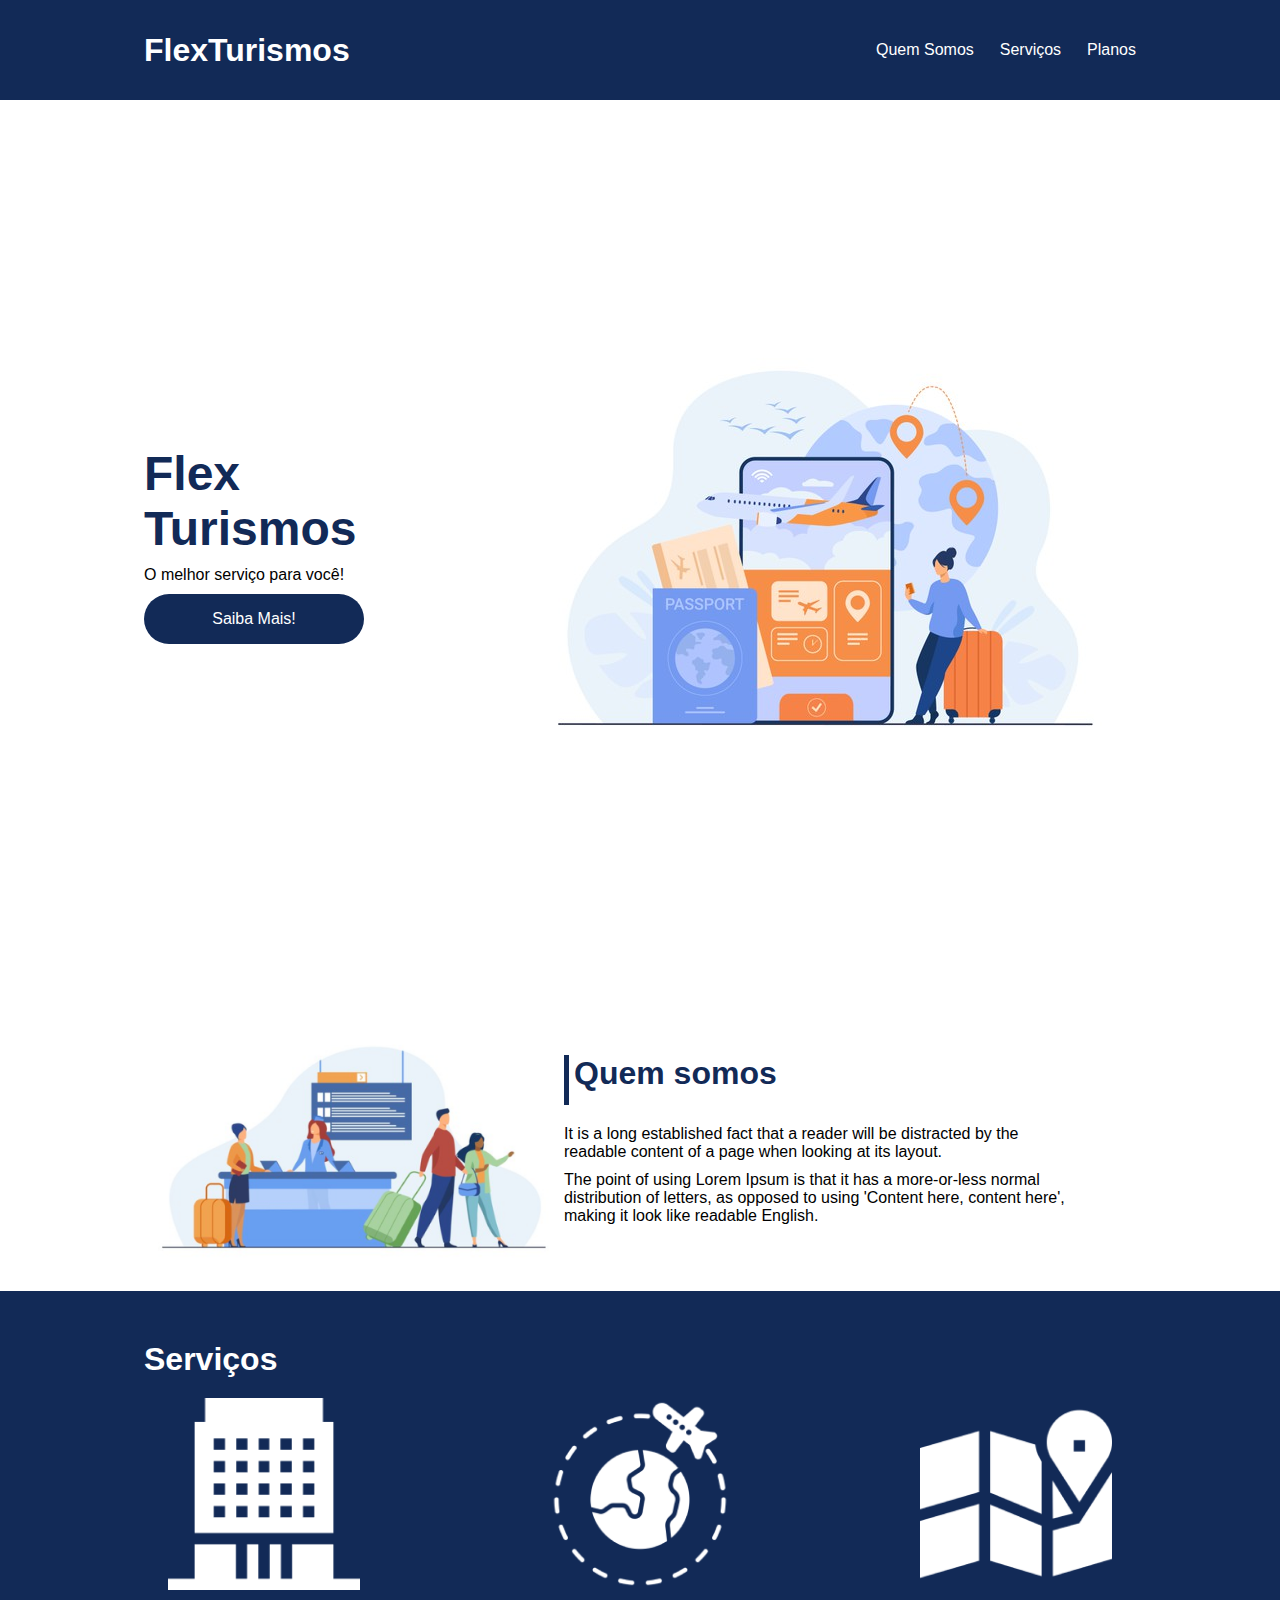
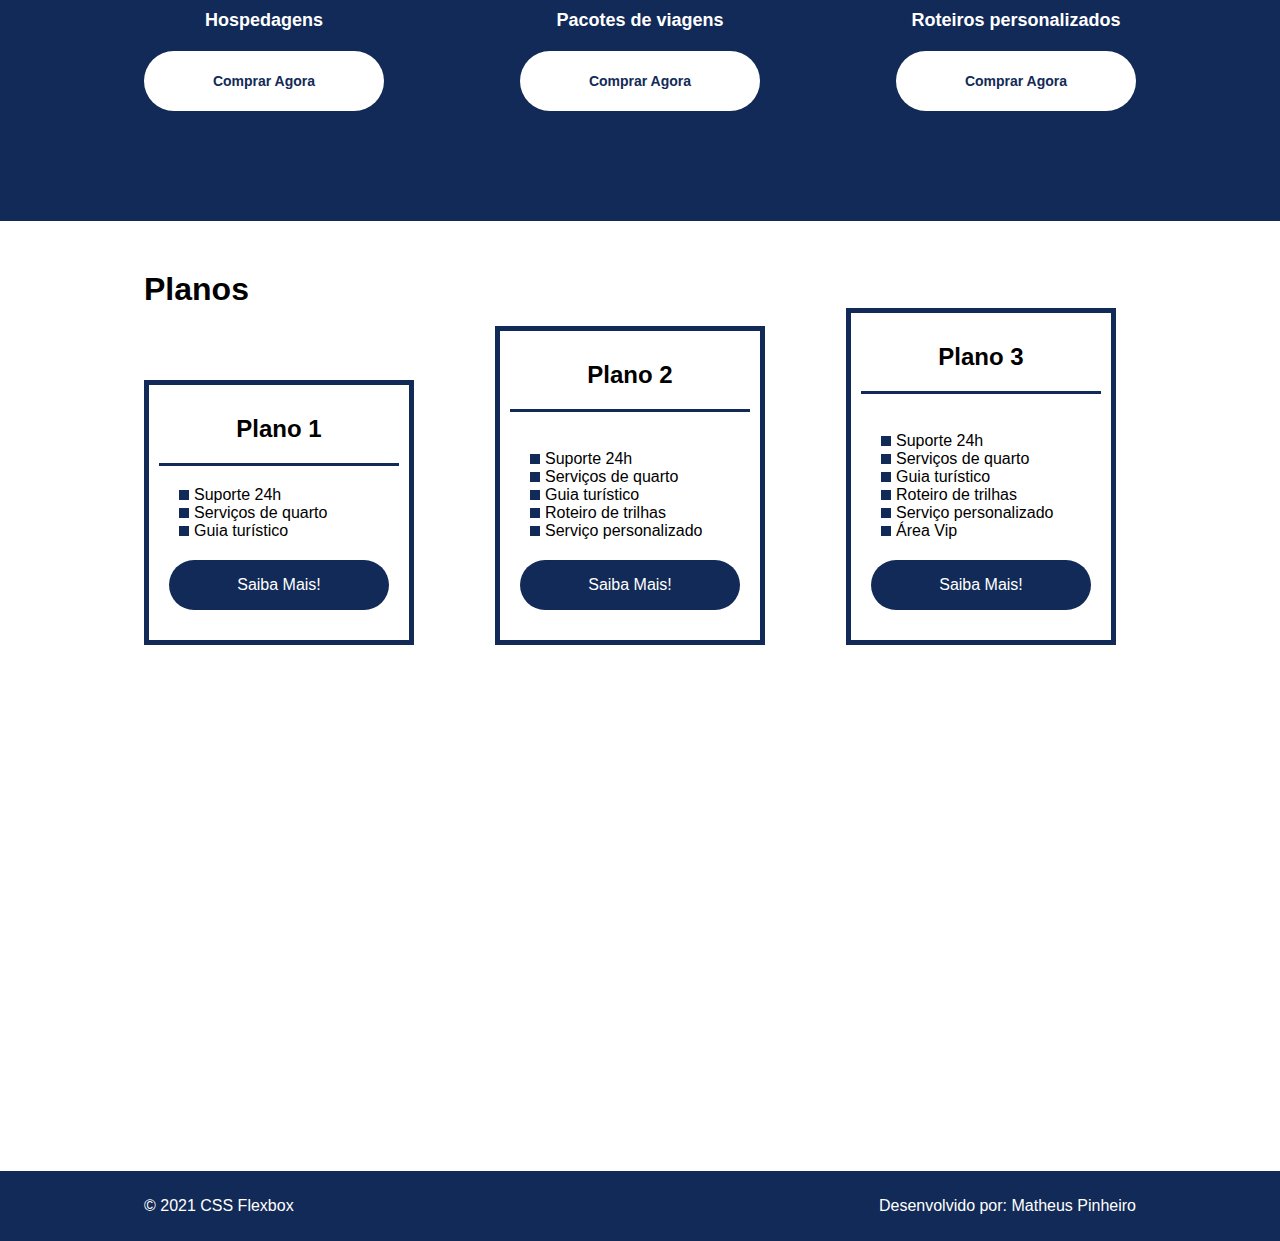
<file: projeto-flex/index.html>
<!DOCTYPE html>
<html lang="pt-br">
<head>
    <meta charset="UTF-8">
    <meta name="viewport" content="width=device-width, initial-scale=1.0">
    <title>Flex Turismos</title>
    <link rel="stylesheet" href="./style.css">
</head>
<body>
    <header>
        <div class="flex-container menu">
        <div><h1>FlexTurismos</h1></div>
        <ul class="list-items">
            <li><a href="#quem-somos">Quem Somos</a></li>
            <li><a href="#servicos">Serviços</a></li>
            <li><a href="#planos">Planos</a></li>
        </ul>
        </div>
    </header>

    <div class="flex-container apresentacao">
        <div class="texto-apresentacao">
            <h1>Flex <br>Turismos</h1>
            <p>O melhor serviço para você!</p>
            <a href="" class="btn">Saiba Mais!</a>
        </div>

        <div>
            <div><img src="./images/0-main.png" alt="banner de apresentação"></div>
        </div>
    </div>
    <div class="flex-container" id="quem-somos">
        <div>
            <h2>Quem somos</h2>
            <p>It is a long established fact that a reader will be distracted by the readable content of a page when looking at its layout. </p>
            <p>The point of using Lorem Ipsum is that it has a more-or-less normal distribution of letters, as opposed to using 'Content here, content here', making it look like readable English.</p>
        </div>

            <div>
                <img src="./images/1-quem-somos.png" alt="balcão de atendimento">
            </div>
    
        </div>
        <div class="container-externo">
        <div class="flex-container" id="servicos">
        <div>
            <h2>Serviços</h2>
        </div>

        <div class="list-servicos">
            <div class="item-servico">
                <div><img src="./images/icon-2.png" alt="hospedagens"></div>
                <p>Hospedagens</p>
                <a href="#" class="btn">Comprar Agora</a>
            </div>

            <div class="item-servico">
               <div><img src="./images/icon-1.png" alt="pacote de viagens"></div>
               <p>Pacotes de viagens</p>
               <a href="#" class="btn">Comprar Agora</a>
            </div>

            <div class="item-servico">
                <div><img src="./images/icon-3.png" alt="roteiros personalizados"></div>
                <p>Roteiros personalizados</p>
                <a href="#" class="btn">Comprar Agora</a>
            </div>

        </div>
        </div>
    </div>

    <div class="flex-container" id="planos">
        <div><h2>Planos</h2></div>
        <div class="list-planos">
            <div class="item-plano">
                <h3>Plano 1</h3>
                <ul>
                    <li>Suporte 24h</li>
                    <li>Serviços de quarto</li>
                    <li>Guia turístico</li>
                </ul>
                <a href="#" class="btn">Saiba Mais!</a>
            </div>
    
            <div class="item-plano">
                <h3>Plano 2</h3>
                <br>
                <ul>
                    <li>Suporte 24h</li>
                    <li>Serviços de quarto</li>
                    <li>Guia turístico</li>
                    <li>Roteiro de trilhas</li>
                    <li>Serviço personalizado</li>
                </ul>
                <a href="#" class="btn">Saiba Mais!</a>
            </div>
    
            <div class="item-plano">
                <h3>Plano 3</h3>
                <br>
                <ul>
                    <li>Suporte 24h</li>
                    <li>Serviços de quarto</li>
                    <li>Guia turístico</li>
                    <li>Roteiro de trilhas</li>
                    <li>Serviço personalizado</li>
                    <li>Área Vip</li>
                </ul>
                <a href="#" class="btn">Saiba Mais!</a>
            </div>
        </div>

    </div>

    <footer>
        <div class="flex-container footer">
            <p>&copy; 2021 CSS Flexbox</p>
        <p>Desenvolvido por: Matheus Pinheiro</p>
        </div>
    </footer>
</body>
</html>
</file>
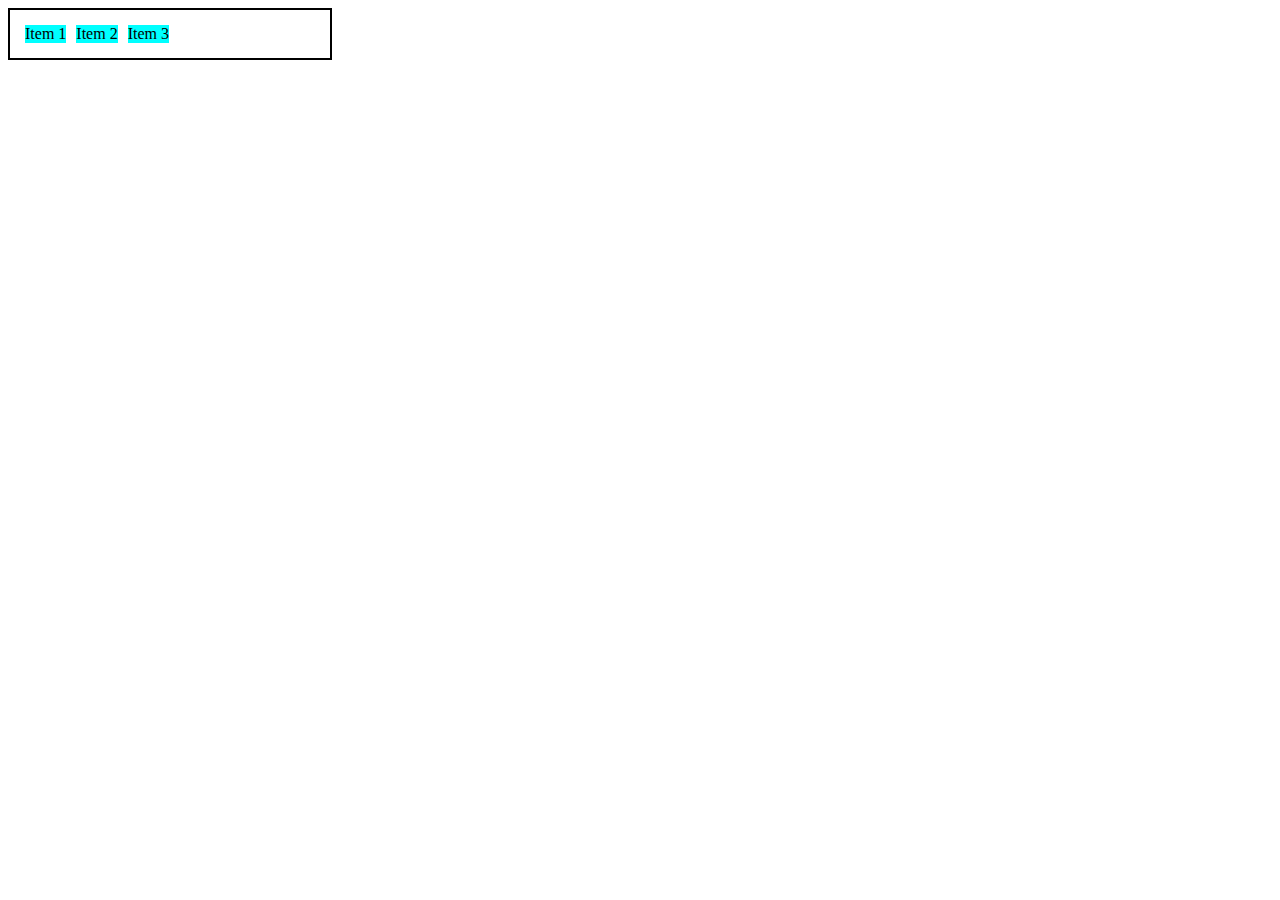
<file: 0-display-flex.html>
<!DOCTYPE html>
<html lang="pt-br">
<head>
    <meta charset="UTF-8">
    <meta http-equiv="X-UA-Compatible" content="IE=edge">
    <meta name="viewport" content="width=device-width, initial-scale=1.0">
    <title>Fundamentos - display flex</title>
    <style>
        .flex{
            max-width: 300px;
            padding: 10px;
            border: 2px solid black;
            display: flex;
        }

        .item{
            background-color: aqua;
            margin: 5px;
        }

    </style>
</head>
<body>
    <div class="flex">
        <div class="item">Item 1</div>
        <div class="item">Item 2</div>
        <div class="item">Item 3</div>  
    </div>
</body>
</html>
</file>
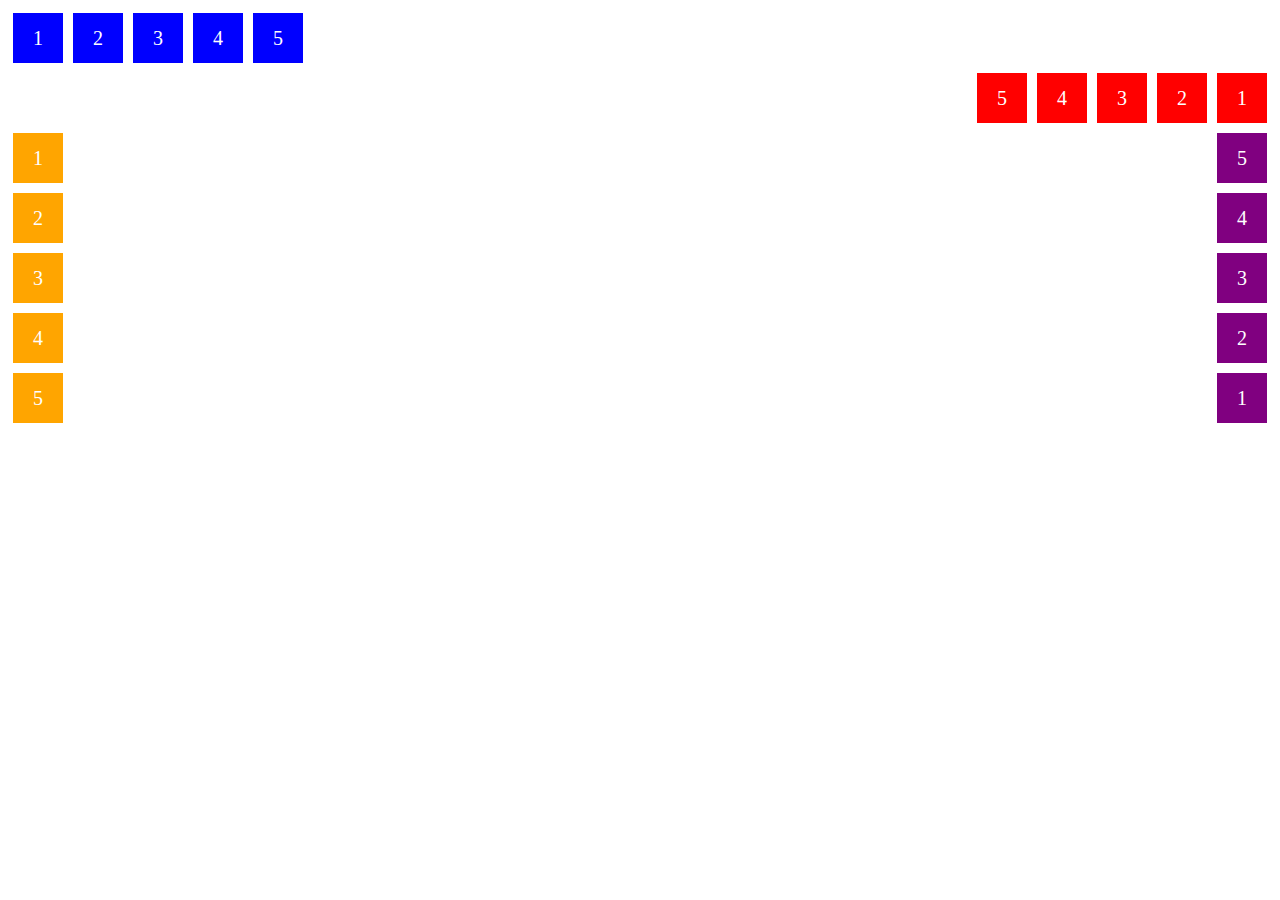
<file: 1-display-flex.html>
<!DOCTYPE html>
<html lang="pt-br">
<head>
    <meta charset="UTF-8">
    <meta http-equiv="X-UA-Compatible" content="IE=edge">
    <meta name="viewport" content="width=device-width, initial-scale=1.0">
    <title>Fundamentos - Flex direction</title>
</head>
    <style>
        .flex-container {
            margin: 0;
            padding: 0;
            display: flex;
            list-style: none;
        }
        .flex-item{
            background: blue;
            height: 50px;
            width: 50px;
            line-height: 50px;
            font-size: 20px;
            color: white;
            text-align: center;
            margin: 5px;
        }

        .row{
            flex-direction: row;
        }

        .row-reverse {
            flex-direction: row-reverse;
        }

        .row-reverse li{
            background-color: red;
        }

        .column{
            float: left;
            flex-direction: column;
        }
        .column li {
            background: orange;
        }
        .column-reverse{
            float: right;
            flex-direction: column-reverse;
        }
        .column-reverse li {
            background: purple
        }
    </style>
<body>
    <ul class="flex-container">
        <li class="flex-item">1</li>
        <li class="flex-item">2</li>
        <li class="flex-item">3</li>
        <li class="flex-item">4</li>
        <li class="flex-item">5</li>
    </ul>
    <ul class="flex-container row-reverse">
        <li class="flex-item">1</li>
        <li class="flex-item">2</li>
        <li class="flex-item">3</li>
        <li class="flex-item">4</li>
        <li class="flex-item">5</li>
    </ul>
    <ul class="flex-container column">
        <li class="flex-item">1</li>
        <li class="flex-item">2</li>
        <li class="flex-item">3</li>
        <li class="flex-item">4</li>
        <li class="flex-item">5</li>
    </ul>
    <ul class="flex-container column-reverse">
        <li class="flex-item">1</li>
        <li class="flex-item">2</li>
        <li class="flex-item">3</li>
        <li class="flex-item">4</li>
        <li class="flex-item">5</li>
    </ul>
</body>
</html>
</file>
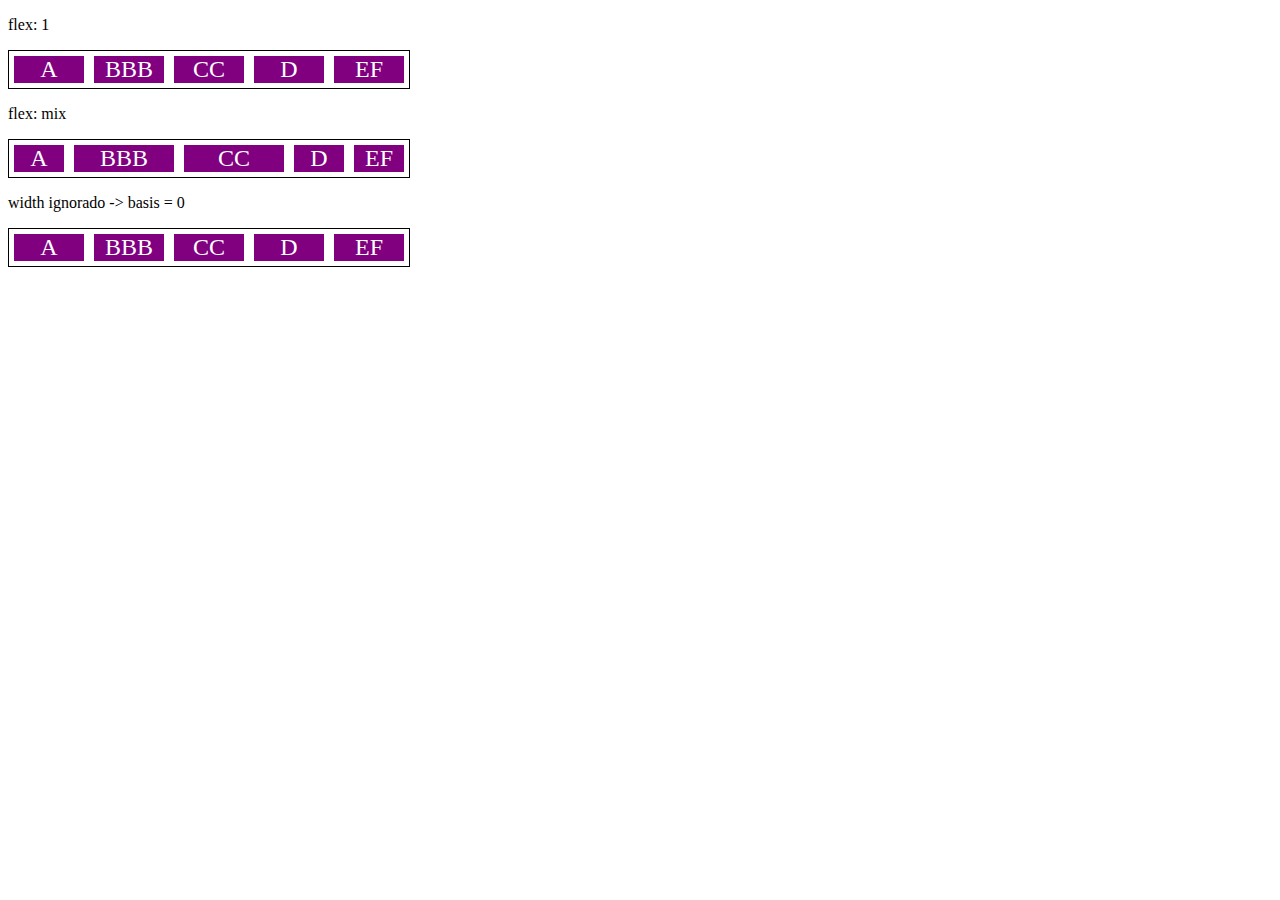
<file: 10-flex.html>
<!DOCTYPE html>
<html lang="pt-br">
<head>
    <meta charset="UTF-8">
    <meta http-equiv="X-UA-Compatible" content="IE=edge">
    <meta name="viewport" content="width=device-width, initial-scale=1.0">
    <title>Fundamentos - Flex</title>
    <style>
        .flex-container {
            display: flex;
            border: 1px solid black;
            max-width: 400px;
            margin-bottom: 10px;
        }

        .items {
            background-color: purple;
            color: white;
            font-size: 24px;
            text-align: center;
            margin: 5px;
        }

        .flex-1 {
            flex: 1;
            /* grow = 1; shrink = 1; basis = 0 */
        }

        .largura {
            width: 200px;
        }

        .flex-2 {
            flex: 2;
            /* grow = 2; shrink = 1; basis = 0 */
        }
    </style>
</head>
    
<body>
    <p>flex: 1</p>
    <div class="flex-container">
        <div class="items flex-1">A</div>
        <div class="items flex-1">BBB</div>
        <div class="items flex-1">CC</div>
        <div class="items flex-1">D</div>
        <div class="items flex-1">EF</div>
    </div>
    <p>flex: mix</p>
    <div class="flex-container">
        <div class="items flex-1">A</div>
        <div class="items flex-2">BBB</div>
        <div class="items flex-2">CC</div>
        <div class="items flex-1">D</div>
        <div class="items flex-1">EF</div>
    </div>


    <p>width ignorado -> basis = 0</p>
    <div class="flex-container">
        <div class="items flex-1 largura">A</div>
        <div class="items flex-1 largura">BBB</div>
        <div class="items flex-1 largura">CC</div>
        <div class="items flex-1 largura">D</div>
        <div class="items flex-1 largura">EF</div>
    </div> 
</body>
</html>
</file>
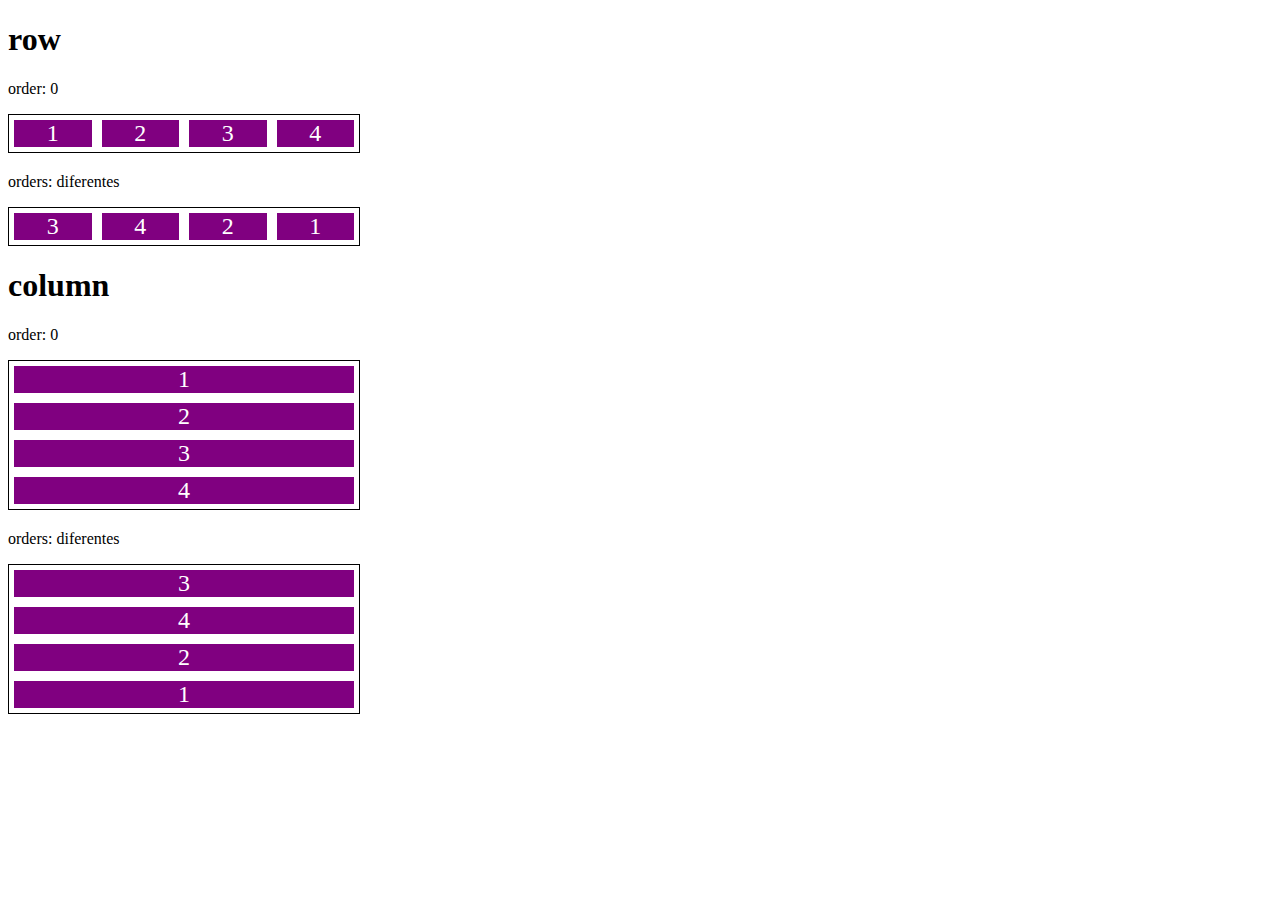
<file: 11-order.html>
<!DOCTYPE html>
<html lang="pt-br">
<head>
    <meta charset="UTF-8">
    <meta http-equiv="X-UA-Compatible" content="IE=edge">
    <meta name="viewport" content="width=device-width, initial-scale=1.0">
    <title>Fundamentos - Order</title>
    <style>
        .flex-container {
            display: flex;
            max-width: 350px;
            border: 1px solid black;
            margin-bottom: 20px;
        }

        .items {
            flex: 1;
            background-color: purple;
            color: white;
            text-align: center;
            font-size: 24px;
            margin: 5px;
            order: 0; /*por padrão o order é 0*/
        }

        .o1{
            order: 1;
        }

        .o2{
            order: 2; 
        }

        .o3{
            order: 3; 
        }

        .o4{
            order: 4; 
        }

        .direction {
            flex-direction: column;
        }
    </style>

</head>
<body>
    <h1>row</h1>
    <p>order: 0</p>
    <div class="flex-container">
        <div class="items">1</div>
        <div class="items">2</div>
        <div class="items">3</div>
        <div class="items">4</div>
    </div>

    <p>orders: diferentes</p>
    <div class="flex-container">
        <div class="items o3">1</div>
        <div class="items o2">2</div>
        <div class="items">3</div>
        <div class="items">4</div>
    </div>

    <h1>column</h1>
    <p>order: 0</p>
    <div class="flex-container direction">
        <div class="items">1</div>
        <div class="items">2</div>
        <div class="items">3</div>
        <div class="items">4</div>
    </div>

    <p>orders: diferentes</p>
    <div class="flex-container direction">
        <div class="items o3">1</div>
        <div class="items o2">2</div>
        <div class="items">3</div>
        <div class="items">4</div>
    </div> 
</body>
</html>
</file>
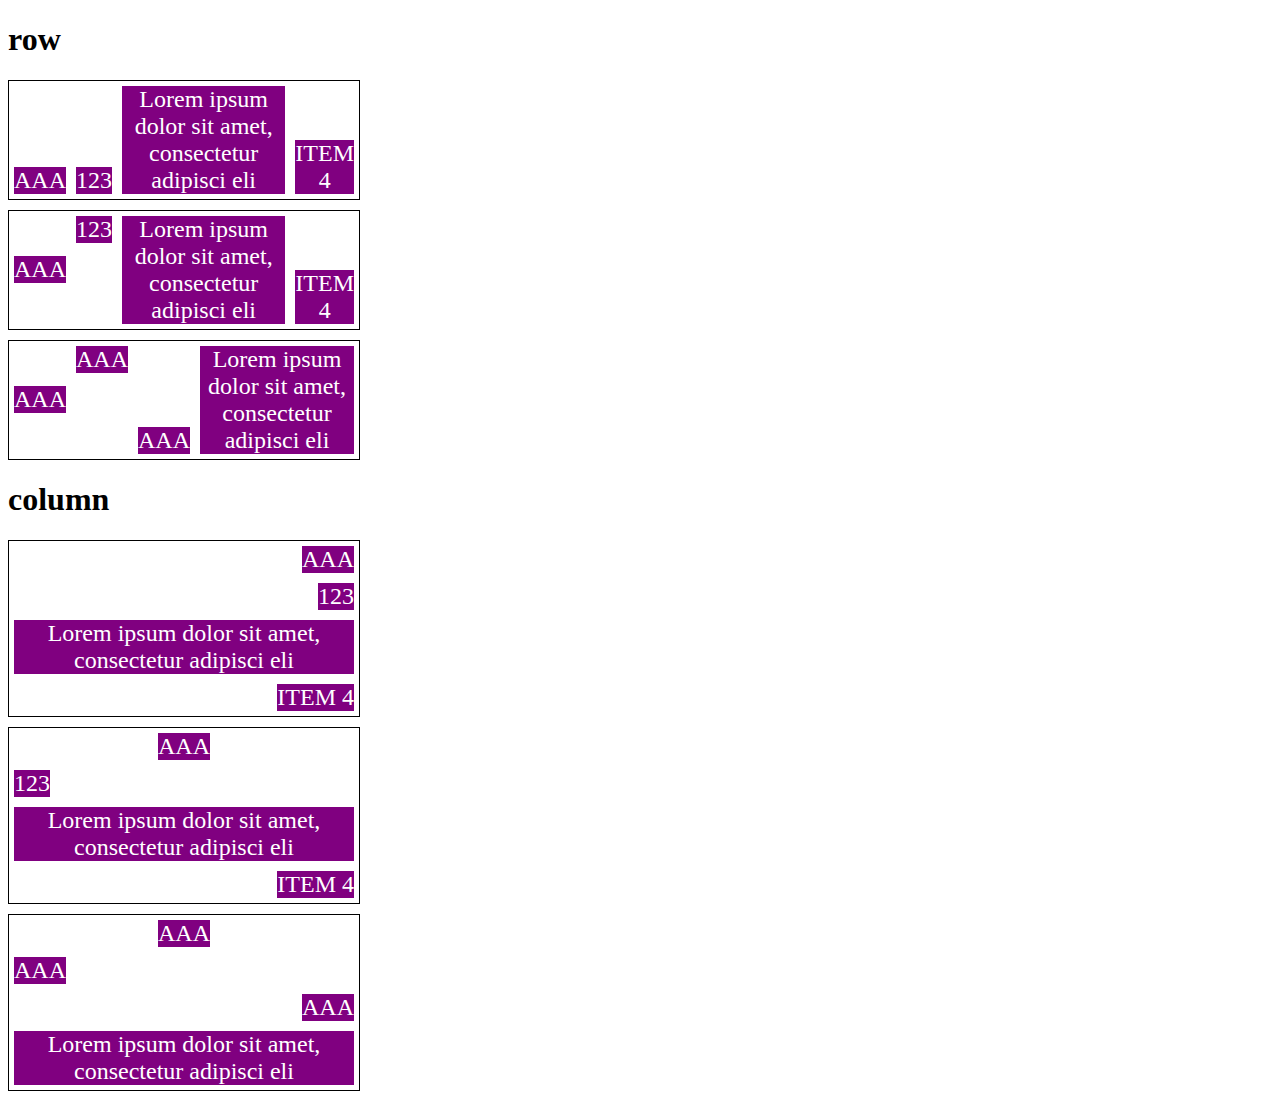
<file: 12-align-self.html>
<!DOCTYPE html>
<html lang="pt-br">
<head>
    <meta charset="UTF-8">
    <meta http-equiv="X-UA-Compatible" content="IE=edge">
    <meta name="viewport" content="width=device-width, initial-scale=1.0">
    <title>Fundamentos - Align Self</title>
    <style>
        .flex-container {
            display: flex;
            max-width: 350px;
            border: 1px solid black;
            margin-bottom: 10px;
           /* align-items: center; */
        }

        .align-container {
            align-items: flex-end;
        }
        .items {
            background-color: purple;
            color: white;
            font-size: 24px;
            text-align: center;
            margin: 5px
        }

        .center {
            align-self: center;
        }

        .start {
            align-self: flex-start;
        }

        .end {
            align-self: flex-end;
        }

        .stretch {
            align-self: stretch;
        }

        .baseline {
            align-self: baseline;
        }

        .auto {
            align-self: auto;
        }

        .direction {
            flex-direction: column;
        }
    </style>
</head>
<body>
    <h1>row</h1>
    <section class="flex-container align-container">
        <div class="items auto">AAA</div>
        <div class="items auto">123</div>
        <div class="items auto">Lorem ipsum dolor sit amet, consectetur adipisci eli</div>
        <div class="items auto">ITEM 4</div>
    </section>
    <section class="flex-container">
        <div class="items center">AAA</div>
        <div class="items start">123</div>
        <div class="items stretch">Lorem ipsum dolor sit amet, consectetur adipisci eli</div>
        <div class="items end">ITEM 4</div>
    </section>

    <section class="flex-container">
        <div class="items center">AAA</div>
        <div class="items start">AAA</div>
        <div class="items end">AAA</div>
        <div class="items stretch">Lorem ipsum dolor sit amet, consectetur adipisci eli</div>
       
    </section>

<h1>column</h1>
<section class="flex-container align-container direction">
    <div class="items auto">AAA</div>
    <div class="items auto">123</div>
    <div class="items auto">Lorem ipsum dolor sit amet, consectetur adipisci eli</div>
    <div class="items auto">ITEM 4</div>
</section>
<section class="flex-container direction">
    <div class="items center">AAA</div>
    <div class="items start">123</div>
    <div class="items stretch">Lorem ipsum dolor sit amet, consectetur adipisci eli</div>
    <div class="items end">ITEM 4</div>
</section>

<section class="flex-container direction">
    <div class="items center">AAA</div>
    <div class="items start">AAA</div>
    <div class="items end">AAA</div>
    <div class="items stretch">Lorem ipsum dolor sit amet, consectetur adipisci eli</div>
</section>

</body>
</html>
</file>
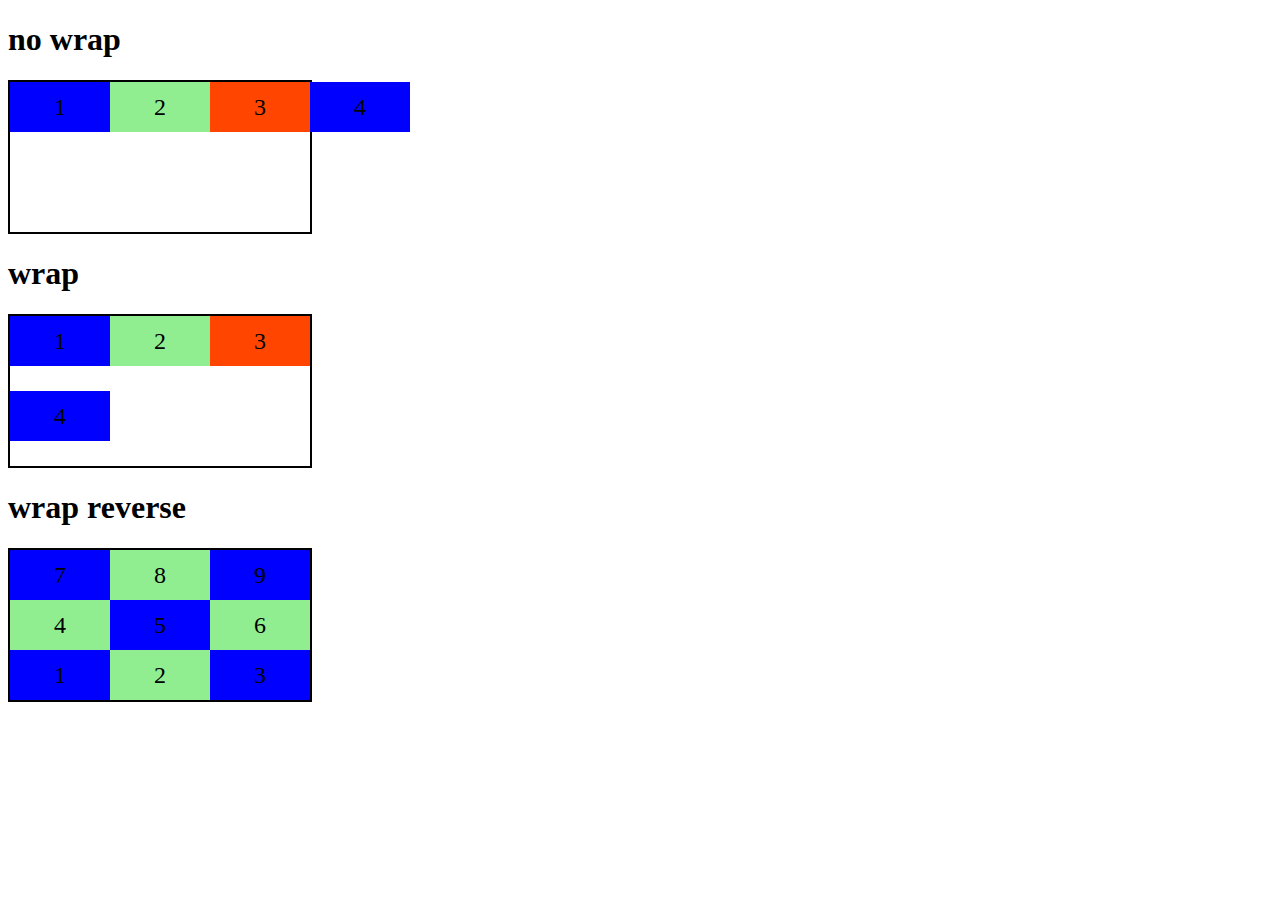
<file: 2-display-flex.html>
<!DOCTYPE html>
<html lang="pt-br">
<head>
    <meta charset="UTF-8">
    <meta http-equiv="X-UA-Compatible" content="IE=edge">
    <meta name="viewport" content="width=device-width, initial-scale=1.0">
    <title>Fundamentos - flex wrap</title>
</head>
    <style>
        .flex-container {
            display: flex;
            height: 150px;
            border: 2px solid black;
            max-width: 300px;
        }
        .item{
            font-size: 24px;
            height: 50px;
            text-align: center;
            min-width: 100px;
            line-height: 50px;
        }

        .nowrap{
            flex-wrap: nowrap;
        }

        .blue {
            background-color: blue;
        }
        .green{
            background-color: lightgreen;
        }
        .orange{
            background-color: orangered;
        }

        .wrap {
            flex-wrap: wrap;
        }

        .wrap-reverse {
            flex-wrap: wrap-reverse;
        }

    </style>
<body>
    <h1>no wrap</h1>

    <div class="flex-container nowrap">
        <div class="item blue">1</div>
        <div class="item green">2</div>
        <div class="item orange">3</div>
        <div class="item blue">4</div>
    </div>

    <h1>wrap</h1>

    <div class="flex-container wrap">
        <div class="item blue">1</div>
        <div class="item green">2</div>
        <div class="item orange">3</div>
        <div class="item blue">4</div>
    </div>

    <h1>wrap reverse</h1>

    <div class="flex-container wrap-reverse">
        <div class="item blue">1</div>
        <div class="item green">2</div>
        <div class="item blue">3</div>
        <div class="item green">4</div>
        <div class="item blue">5</div>
         <div class="item green">6</div>
         <div class="item blue">7</div>
         <div class="item green">8</div>
         <div class="item blue">9</div>
    </div>
</body>
</html>
</file>
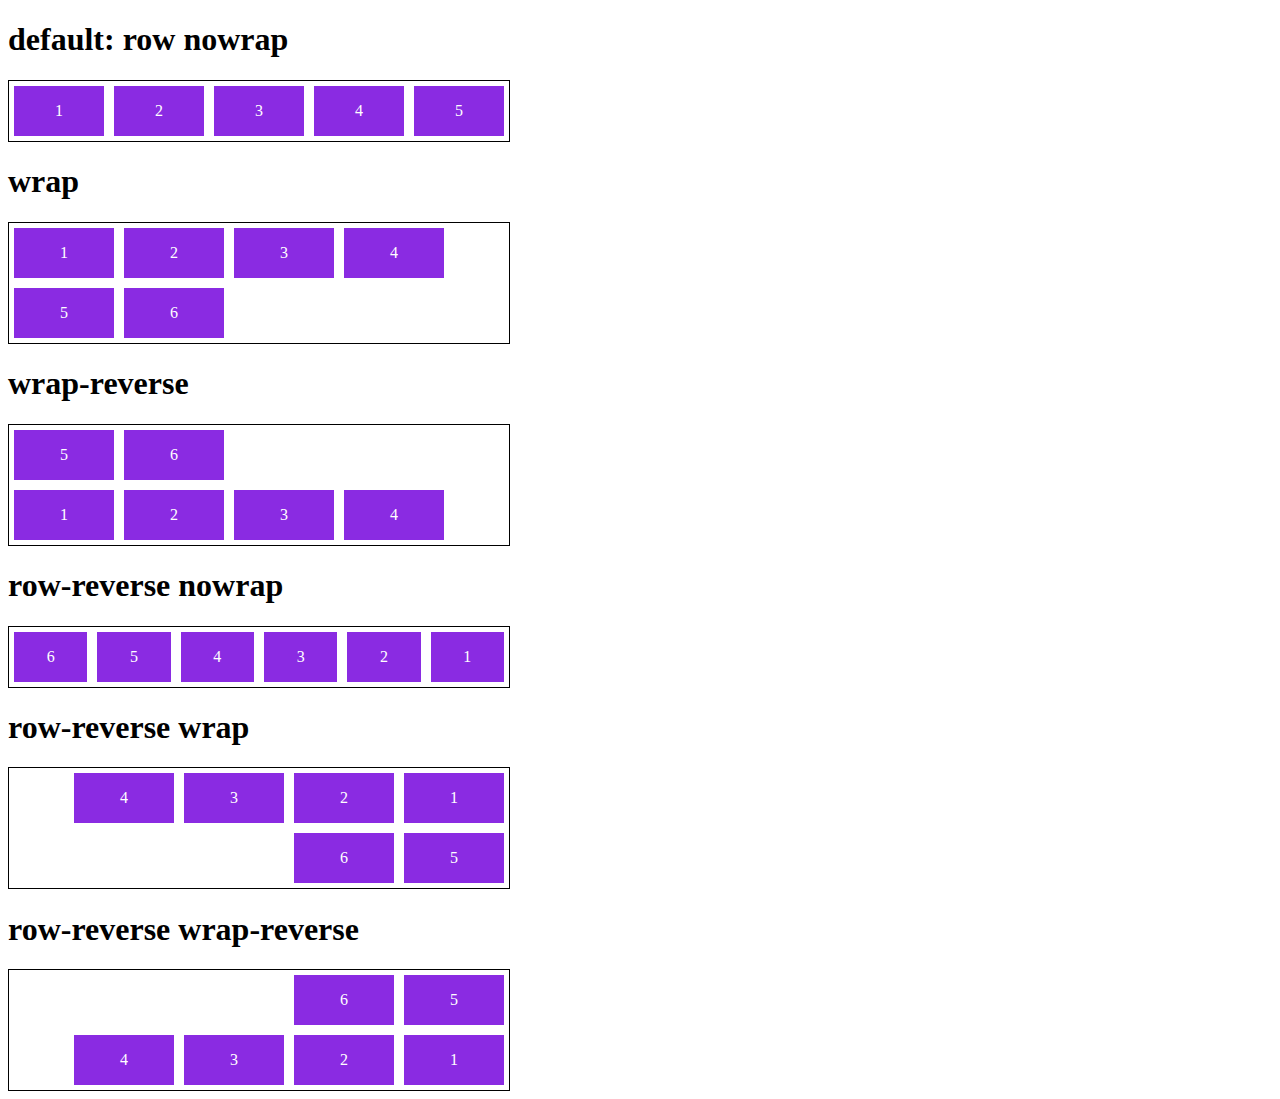
<file: 3-display-flex.html>
<!DOCTYPE html>
<html lang="pt-br">
<head>
    <meta charset="UTF-8">
    <meta http-equiv="X-UA-Compatible" content="IE=edge">
    <meta name="viewport" content="width=device-width, initial-scale=1.0">
    <title>Fundamentos - Flex Flow</title>
    <style>
        .flex-container{
            display:flex;
            border: 1px solid black;
            max-width: 500px;
        }

        .default{
            flex-flow: row nowrap;
        }

        .wrap {
            flex-flow: row wrap;
        }

        .wrap-reverse {
            flex-flow: row wrap-reverse;
        }
        .r-nowrap {
            flex-flow: row-reverse nowrap;
        }

        .r-wrap{
            flex-flow: row-reverse wrap;
        }

        .rr-wrap{
            flex-flow: row-reverse wrap-reverse;
        }

        .item {
            background-color: blueviolet;
            margin: 5px;
            color: white;
            text-align: center;
            width: 100px;
            height: 50px;
            line-height: 50px;
        }
    </style>
</head>
<body>
    <h1>default: row nowrap</h1> 
    <div class="flex-container default">
        <div class="item">1</div>
        <div class="item">2</div>
        <div class="item">3</div>
        <div class="item">4</div>
        <div class="item">5</div>
    </div>
    <h1>wrap</h1> 
    <div class="flex-container wrap">
        <div class="item">1</div>
        <div class="item">2</div>
        <div class="item">3</div>
        <div class="item">4</div>
        <div class="item">5</div>
        <div class="item">6</div>
    </div>
    <h1>wrap-reverse</h1> 
    <div class="flex-container wrap-reverse">
        <div class="item">1</div>
        <div class="item">2</div>
        <div class="item">3</div>
        <div class="item">4</div>
        <div class="item">5</div>
        <div class="item">6</div>
    </div>
    <h1>row-reverse nowrap</h1>
     <div class="flex-container r-nowrap">
        <div class="item">1</div>
        <div class="item">2</div>
        <div class="item">3</div>
        <div class="item">4</div>
        <div class="item">5</div>
        <div class="item">6</div>
    </div>
    <h1>row-reverse wrap</h1>
     <div class="flex-container r-wrap">
        <div class="item">1</div>
        <div class="item">2</div>
        <div class="item">3</div>
        <div class="item">4</div>
        <div class="item">5</div>
        <div class="item">6</div>
    </div>
    <h1>row-reverse wrap-reverse</h1>
     <div class="flex-container rr-wrap">
        <div class="item">1</div>
        <div class="item">2</div>
        <div class="item">3</div>
        <div class="item">4</div>
        <div class="item">5</div>
        <div class="item">6</div>
    </div>
</body>
</html>
</file>
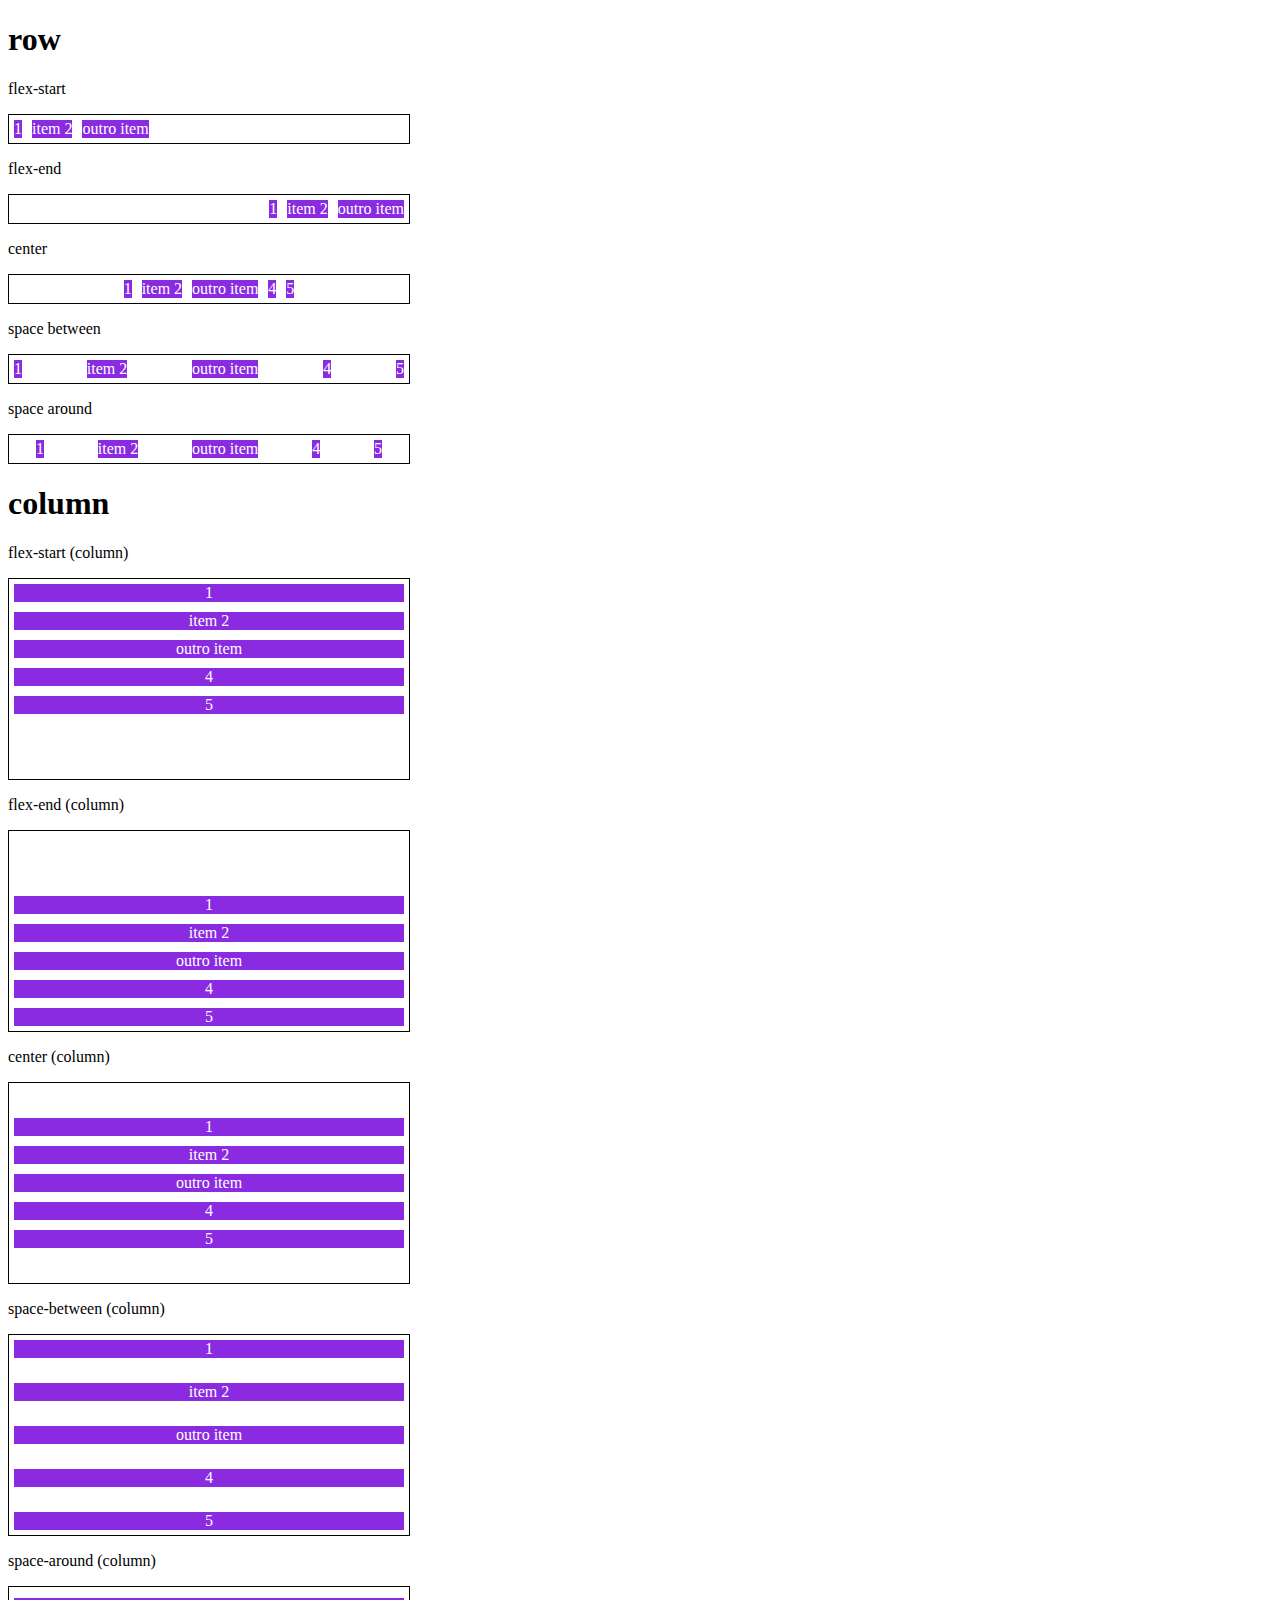
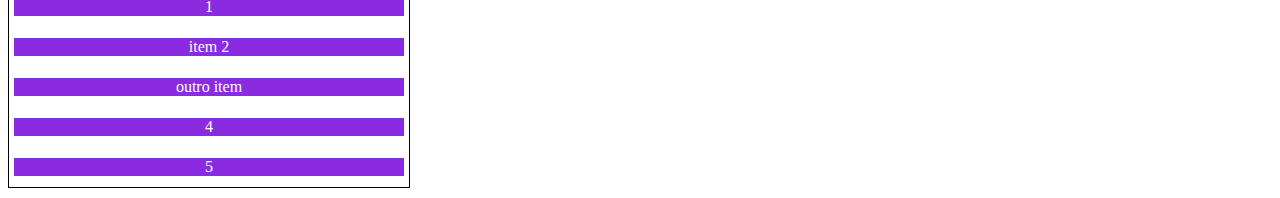
<file: 4-justify-content.html>
<!DOCTYPE html>
<html lang="pt-br">
<head>
    <meta charset="UTF-8">
    <meta http-equiv="X-UA-Compatible" content="IE=edge">
    <meta name="viewport" content="width=device-width, initial-scale=1.0">
    <title>Fundamentos - Justify Content</title>
    <style>
        .container {
            max-width: 400px;
            border: 1px solid black;
            margin: 0;
            display: flex;
            margin-bottom: 10px;
        }

        .item{
            background-color: blueviolet;
            margin: 5px;
            text-align: center;
            color: white;
        }

        .flex-start {
            justify-content: flex-start;
        }

        .flex-end {
            justify-content: flex-end;
        }

        .center {
            justify-content: center;
        }

        .space-between {
            justify-content: space-between;
        }

        .space-around {
            justify-content: space-around;
        }

        .column {
            flex-direction: column;
            min-height: 200px;
        }
    </style>
</head>
<body>
    <h1>row</h1>
    <p>flex-start</p>
    <section class="container flex-start">
        <div class="item">1</div>
        <div class="item">item 2</div>
        <div class="item">outro item</div>
    </section>
    <p>flex-end</p>
    <section class="container flex-end">
        <div class="item">1</div>
        <div class="item">item 2</div>
        <div class="item">outro item</div>
    </section>
    <p>center</p>
    <section class="container center">
        <div class="item">1</div>
        <div class="item">item 2</div>
        <div class="item">outro item </div>
        <div class="item">4</div>
        <div class="item">5</div>
    </section>
    <p>space between</p>
    <section class="container space-between">
        <div class="item"> 1</div>
        <div class="item">item 2</div>
        <div class="item">outro item </div>
        <div class="item"> 4</div>
        <div class="item"> 5</div>
    </section>
    <p>space around</p>
    <section class="container space-around">
        <div class="item">1</div>
        <div class="item">item 2</div>
        <div class="item">outro item</div>
        <div class="item">4</div>
        <div class="item">5</div>
    </section>
    <h1>column</h1>
    <p>flex-start (column)</p>
    <section class="container flex-start column">
        <div class="item">1</div>
        <div class="item">item 2</div>
        <div class="item">outro item</div>
        <div class="item">4</div>
        <div class="item">5</div>
    </section>
    <p>flex-end (column)</p>
    <section class="container flex-end column">
        <div class="item">1</div>
        <div class="item">item 2</div>
        <div class="item">outro item</div>
        <div class="item">4</div>
        <div class="item">5</div>
    </section>
    <p>center (column)</p>
    <section class="container center column">
        <div class="item">1</div>
        <div class="item">item 2</div>
        <div class="item">outro item</div>
        <div class="item">4</div>
        <div class="item">5</div>
    </section>
    <p>space-between (column)</p>
    <section class="container space-between column">
        <div class="item">1</div>
        <div class="item">item 2</div>
        <div class="item">outro item</div>
        <div class="item">4</div>
        <div class="item">5</div>
    </section>
    <p>space-around (column)</p>
    <section class="container space-around column">
        <div class="item">1</div>
        <div class="item">item 2</div>
        <div class="item">outro item</div>
        <div class="item">4</div>
        <div class="item">5</div>
    </section>

</body>
</html>
</file>
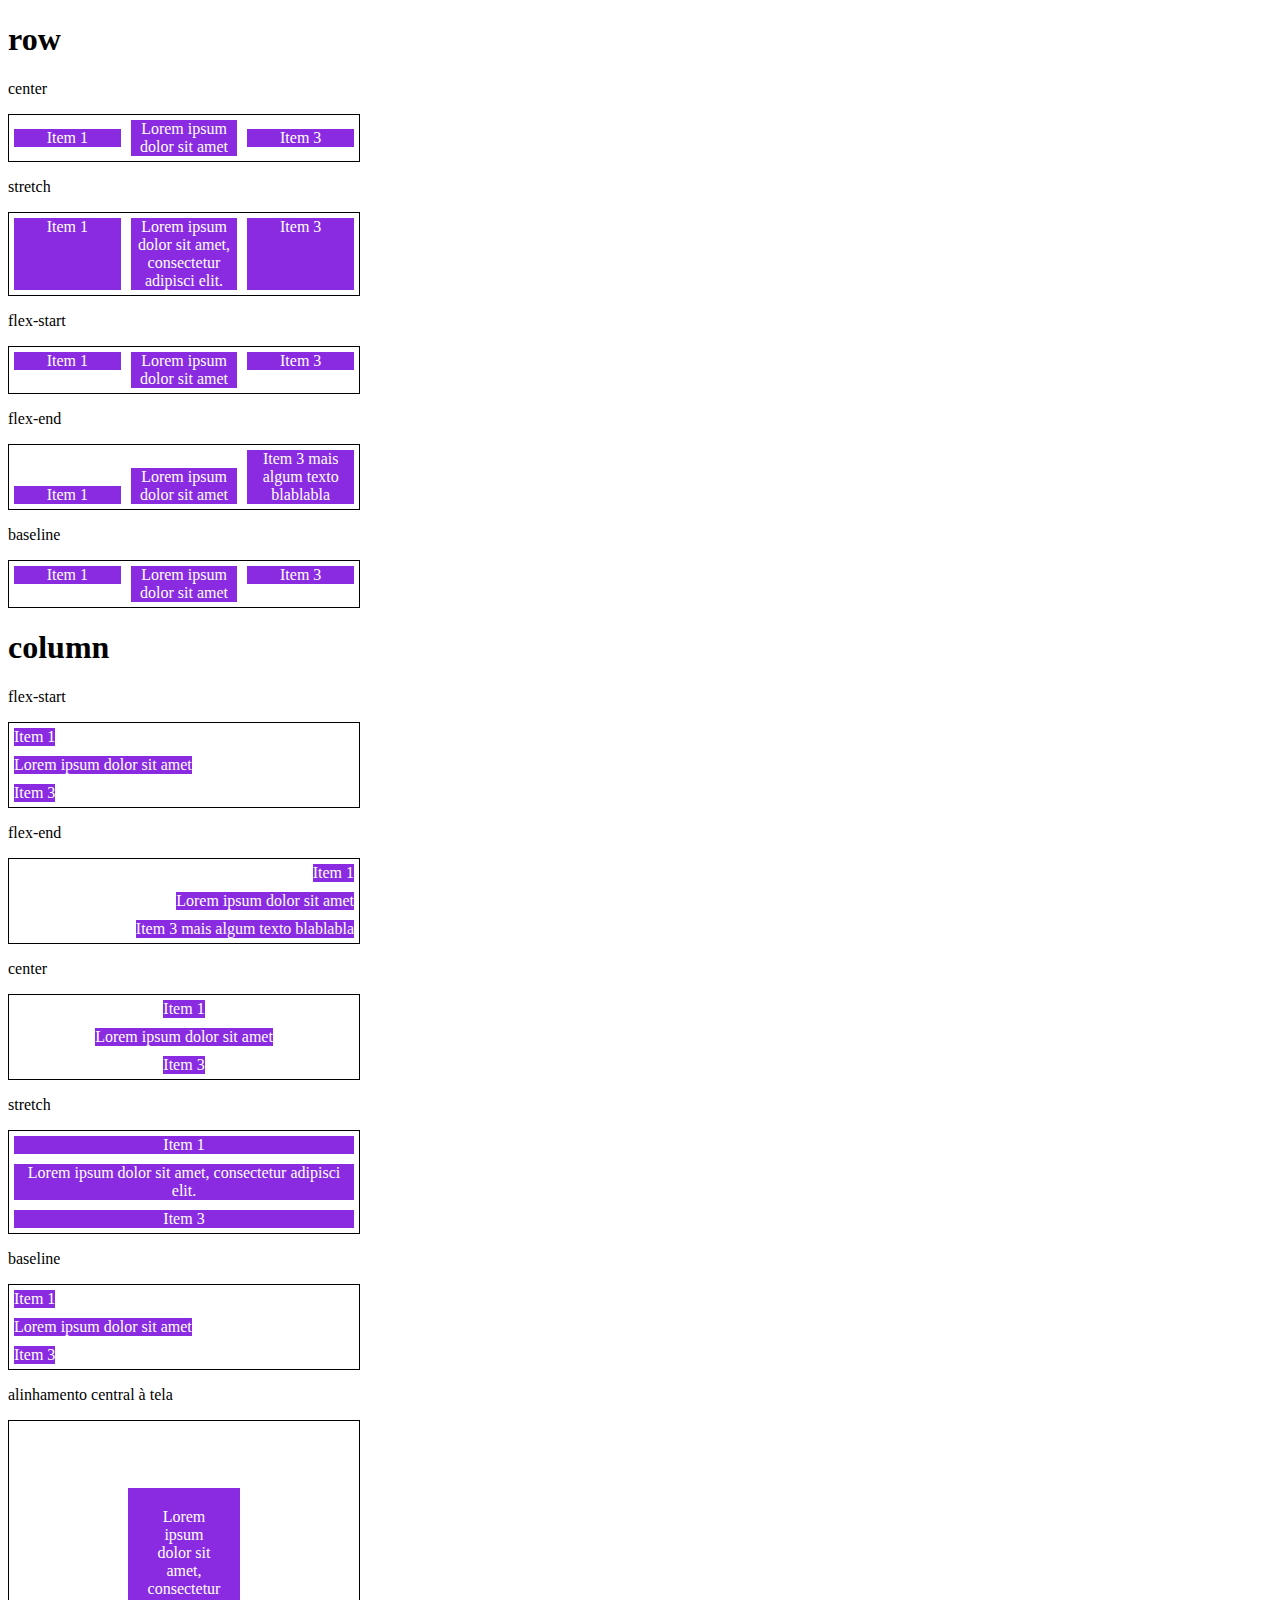
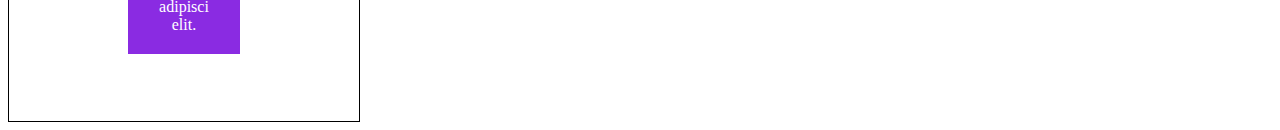
<file: 5-align-items.html>
<!DOCTYPE html>
<html lang="pt-br">
<head>
    <meta charset="UTF-8">
    <meta http-equiv="X-UA-Compatible" content="IE=edge">
    <meta name="viewport" content="width=device-width, initial-scale=1.0">
    <title>Fundamentos - Align Items</title>
</head>
    <style>
        .container {
            max-width: 350px;
            border: 1px solid black;
            display: flex;
        }

        .items {
            background-color: blueviolet;
            margin: 5px;
            color: white;
            text-align: center;
            flex: 1;
        }

        .center {
            align-items: center;
        }
        .strecth {
            align-items: stretch;
        }

        .flex-start {
            align-items: flex-start;
        }

        .flex-end {
            align-items: flex-end;
        }

        .baseline {
            align-items: baseline;
        }

        .column{
            flex-direction: column;
        }

        .central {
            height: 300px;
            justify-content: center;
        }

        .central .items{
            flex: 0;
            padding: 20px;
        }
    </style>
<body>
    <h1>row</h1>
    <p>center</p>
    <section class="container center">
        <div class="items">Item 1</div>
        <div class="items">Lorem ipsum dolor sit amet</div>
        <div class="items">Item 3</div>
    </section>

    <p>stretch</p>
    <section class="container cestrecth">
        <div class="items">Item 1</div>
        <div class="items">Lorem ipsum dolor sit amet, consectetur adipisci elit. </div>
        <div class="items">Item 3</div>
    </section>

    <p>flex-start</p>
    <section class="container flex-start">
        <div class="items">Item 1</div>
        <div class="items">Lorem ipsum dolor sit amet</div>
        <div class="items">Item 3</div>
    </section>
    <p>flex-end</p>
    <section class="container flex-end">
        <div class="items">Item 1</div>
        <div class="items">Lorem ipsum dolor sit amet</div>
        <div class="items">Item 3 mais algum texto blablabla</div>
    </section>
    <p>baseline</p>
    <section class="container baseline">
        <div class="items">Item 1</div>
        <div class="items">Lorem ipsum dolor sit amet</div>
        <div class="items">Item 3</div>
    </section>

    <h1>column</h1>
     <p>flex-start</p>
    <section class="container flex-start column">
        <div class="items">Item 1</div>
        <div class="items">Lorem ipsum dolor sit amet</div>
        <div class="items">Item 3</div>
    </section>
    <p>flex-end</p>
    <section class="container flex-end column">
        <div class="items">Item 1</div>
        <div class="items">Lorem ipsum dolor sit amet</div>
        <div class="items">Item 3 mais algum texto blablabla</div>
    </section>
    <p>center</p>
    <section class="container center column">
        <div class="items">Item 1</div>
        <div class="items">Lorem ipsum dolor sit amet</div>
        <div class="items">Item 3</div>
    </section>

    <p>stretch</p>
    <section class="container stretch column">
        <div class="items">Item 1</div>
        <div class="items">Lorem ipsum dolor sit amet, consectetur adipisci elit. </div>
        <div class="items">Item 3</div>
    </section>
     <p>baseline</p>
    <section class="container baseline column">
        <div class="items">Item 1</div>
        <div class="items">Lorem ipsum dolor sit amet</div>
        <div class="items">Item 3</div>
    </section>
    <p>alinhamento central à tela</p> 
    <section class="container central center">
        <div class="items">Lorem ipsum dolor sit amet, consectetur adipisci
            elit.
        </div>
    </section>
</body>
</html>
</file>
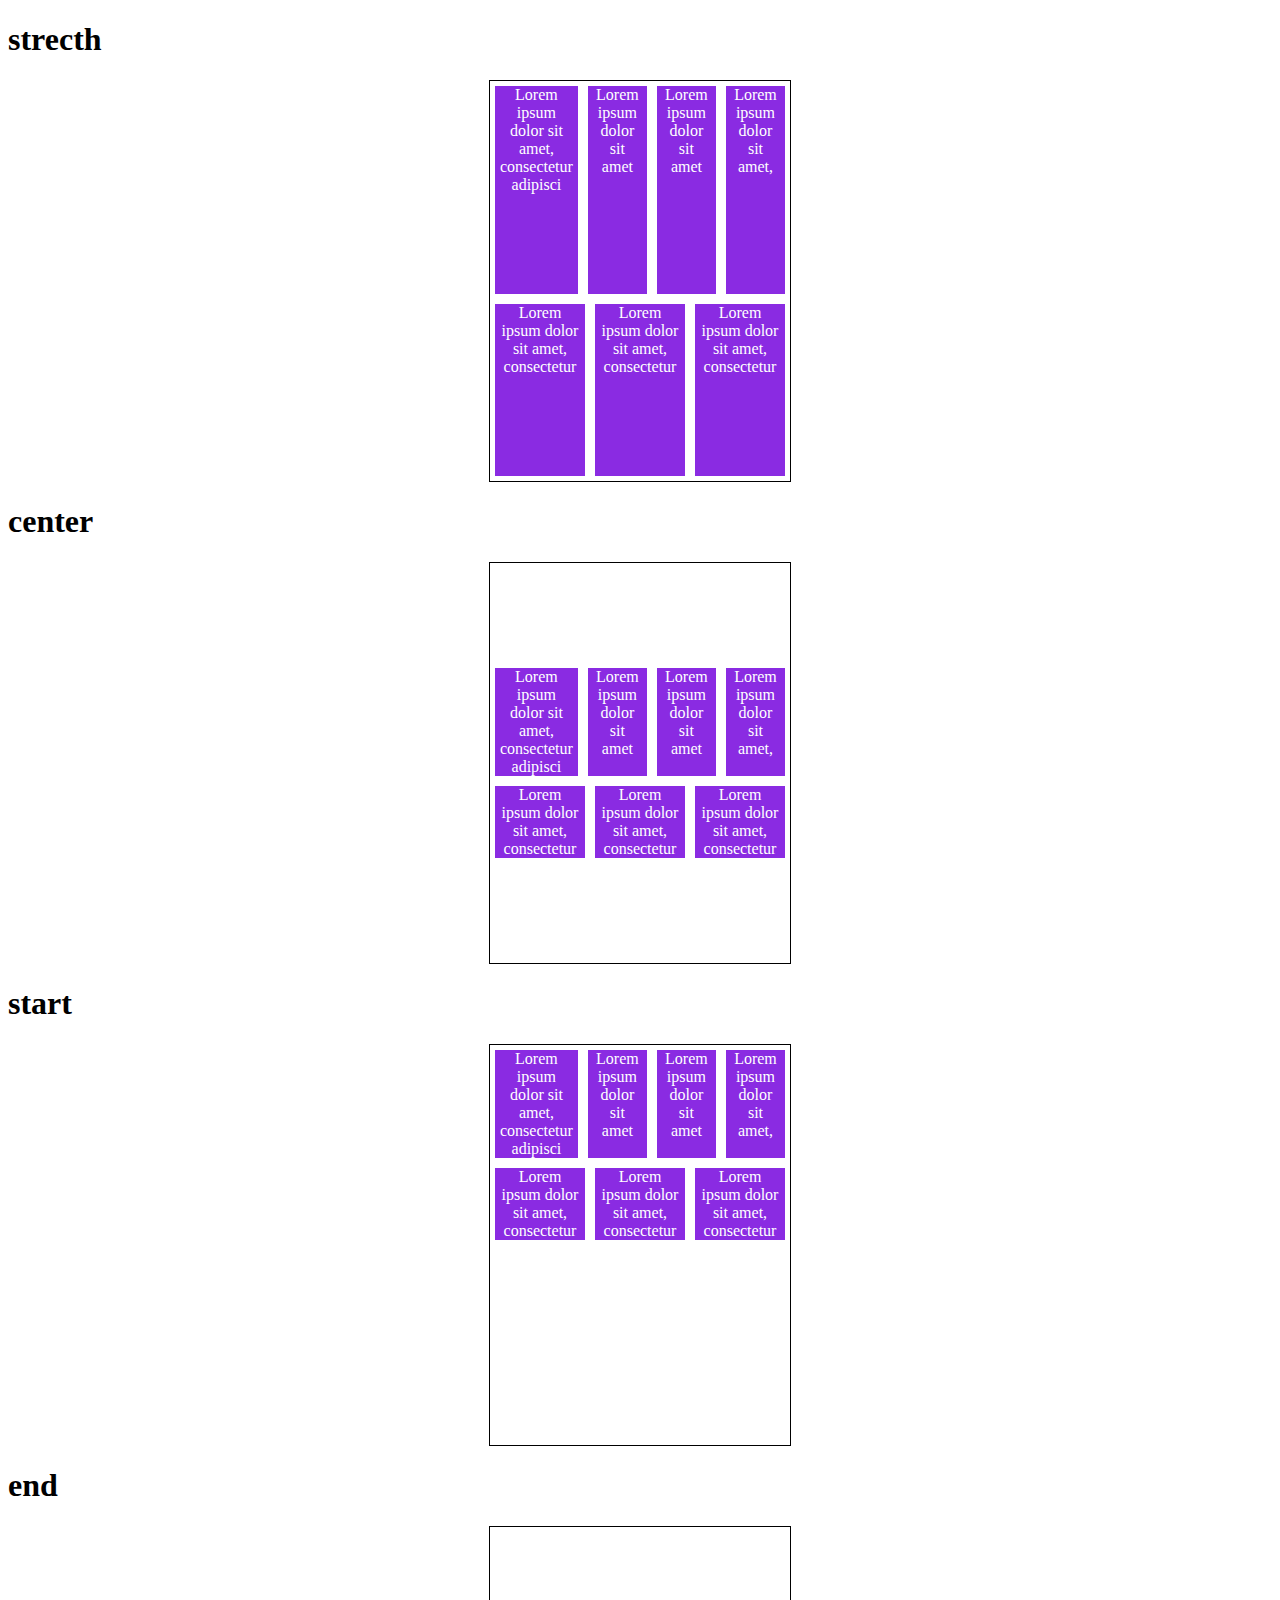
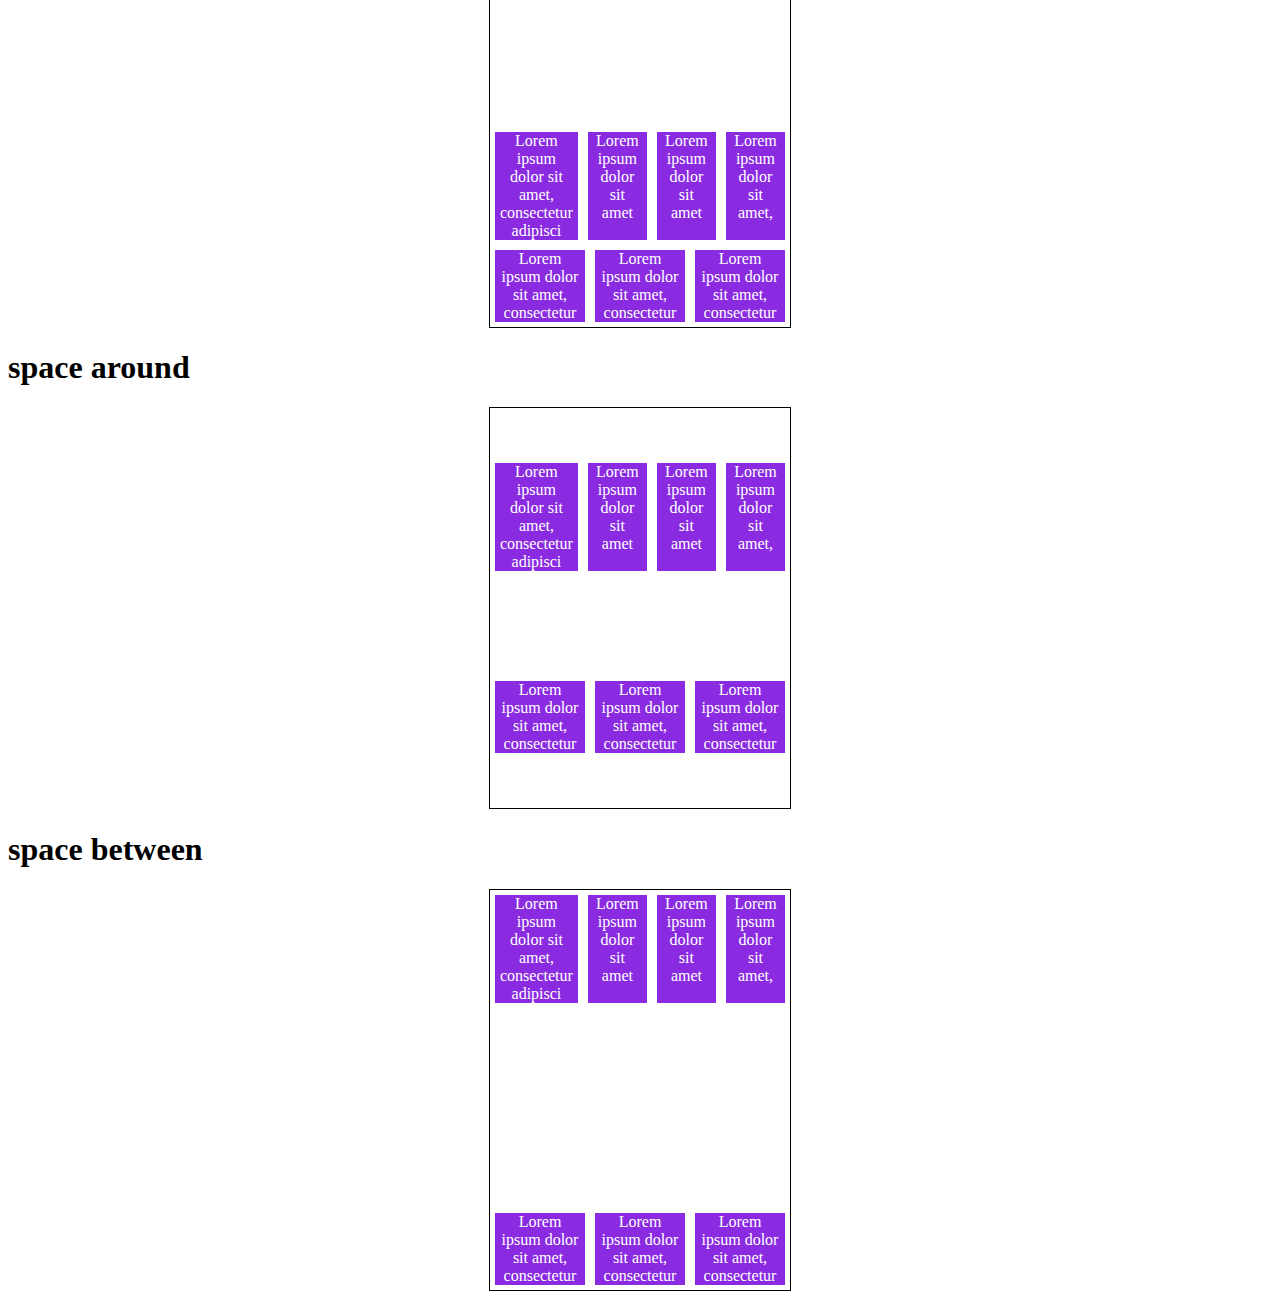
<file: 6-align-content.html>
<!DOCTYPE html>
<html lang="pt-br">
<head>
    <meta charset="UTF-8">
    <meta http-equiv="X-UA-Compatible" content="IE=edge">
    <meta name="viewport" content="width=device-width, initial-scale=1.0">
    <title>Fundamentos - Align Content</title>
</head>
    <style>
        .container {
            height: 400px;
            max-width: 300px;
            margin: 0 auto;
            display: flex;
            flex-wrap: wrap;
            border: 1px solid black;
        }

        .item {
            background-color: blueviolet;
            padding: 0 5px;
            margin: 5px;
            flex: 1;
            text-align: center;
            color: white;
        }

        .stretch {
            align-content: stretch;
        }

        .center {
            align-content: center;
        }

        .start{
            align-content: flex-start;
        }

        .end {
            align-content: flex-end;
        }

        .around {
            align-content: space-around;
        }

        .between {
            align-content: space-between;
        }
    </style>
<body>
    <h1>strecth</h1>
    <div class="container strecth">
        <div class="item">Lorem ipsum dolor sit amet, consectetur adipisci</div>
        <div class="item">Lorem ipsum dolor sit amet</div>
        <div class="item">Lorem ipsum dolor sit amet</div>
        <div class="item">Lorem ipsum dolor sit amet,</div>
        <div class="item">Lorem ipsum dolor sit amet, consectetur </div>
        <div class="item">Lorem ipsum dolor sit amet, consectetur </div>
        <div class="item">Lorem ipsum dolor sit amet, consectetur </div>
    </div>

    <h1>center</h1>
    <div class="container center">
        <div class="item">Lorem ipsum dolor sit amet, consectetur adipisci</div>
        <div class="item">Lorem ipsum dolor sit amet</div>
        <div class="item">Lorem ipsum dolor sit amet</div>
        <div class="item">Lorem ipsum dolor sit amet,</div>
        <div class="item">Lorem ipsum dolor sit amet, consectetur </div>
        <div class="item">Lorem ipsum dolor sit amet, consectetur </div>
        <div class="item">Lorem ipsum dolor sit amet, consectetur </div>
    </div>

    <h1>start</h1>
    <div class="container start">
        <div class="item">Lorem ipsum dolor sit amet, consectetur adipisci</div>
        <div class="item">Lorem ipsum dolor sit amet</div>
        <div class="item">Lorem ipsum dolor sit amet</div>
        <div class="item">Lorem ipsum dolor sit amet,</div>
        <div class="item">Lorem ipsum dolor sit amet, consectetur </div>
        <div class="item">Lorem ipsum dolor sit amet, consectetur </div>
        <div class="item">Lorem ipsum dolor sit amet, consectetur </div>
    </div>

    <h1>end</h1>
    <div class="container end">
        <div class="item">Lorem ipsum dolor sit amet, consectetur adipisci</div>
        <div class="item">Lorem ipsum dolor sit amet</div>
        <div class="item">Lorem ipsum dolor sit amet</div>
        <div class="item">Lorem ipsum dolor sit amet,</div>
        <div class="item">Lorem ipsum dolor sit amet, consectetur </div>
        <div class="item">Lorem ipsum dolor sit amet, consectetur </div>
        <div class="item">Lorem ipsum dolor sit amet, consectetur </div>
    </div>

    <h1>space around</h1>
    <div class="container around">
        <div class="item">Lorem ipsum dolor sit amet, consectetur adipisci</div>
        <div class="item">Lorem ipsum dolor sit amet</div>
        <div class="item">Lorem ipsum dolor sit amet</div>
        <div class="item">Lorem ipsum dolor sit amet,</div>
        <div class="item">Lorem ipsum dolor sit amet, consectetur </div>
        <div class="item">Lorem ipsum dolor sit amet, consectetur </div>
        <div class="item">Lorem ipsum dolor sit amet, consectetur </div>
    </div>

    <h1>space between</h1>
    <div class="container between">
        <div class="item">Lorem ipsum dolor sit amet, consectetur adipisci</div>
        <div class="item">Lorem ipsum dolor sit amet</div>
        <div class="item">Lorem ipsum dolor sit amet</div>
        <div class="item">Lorem ipsum dolor sit amet,</div>
        <div class="item">Lorem ipsum dolor sit amet, consectetur </div>
        <div class="item">Lorem ipsum dolor sit amet, consectetur </div>
        <div class="item">Lorem ipsum dolor sit amet, consectetur </div>
    </div>

</body>
</html>
</file>
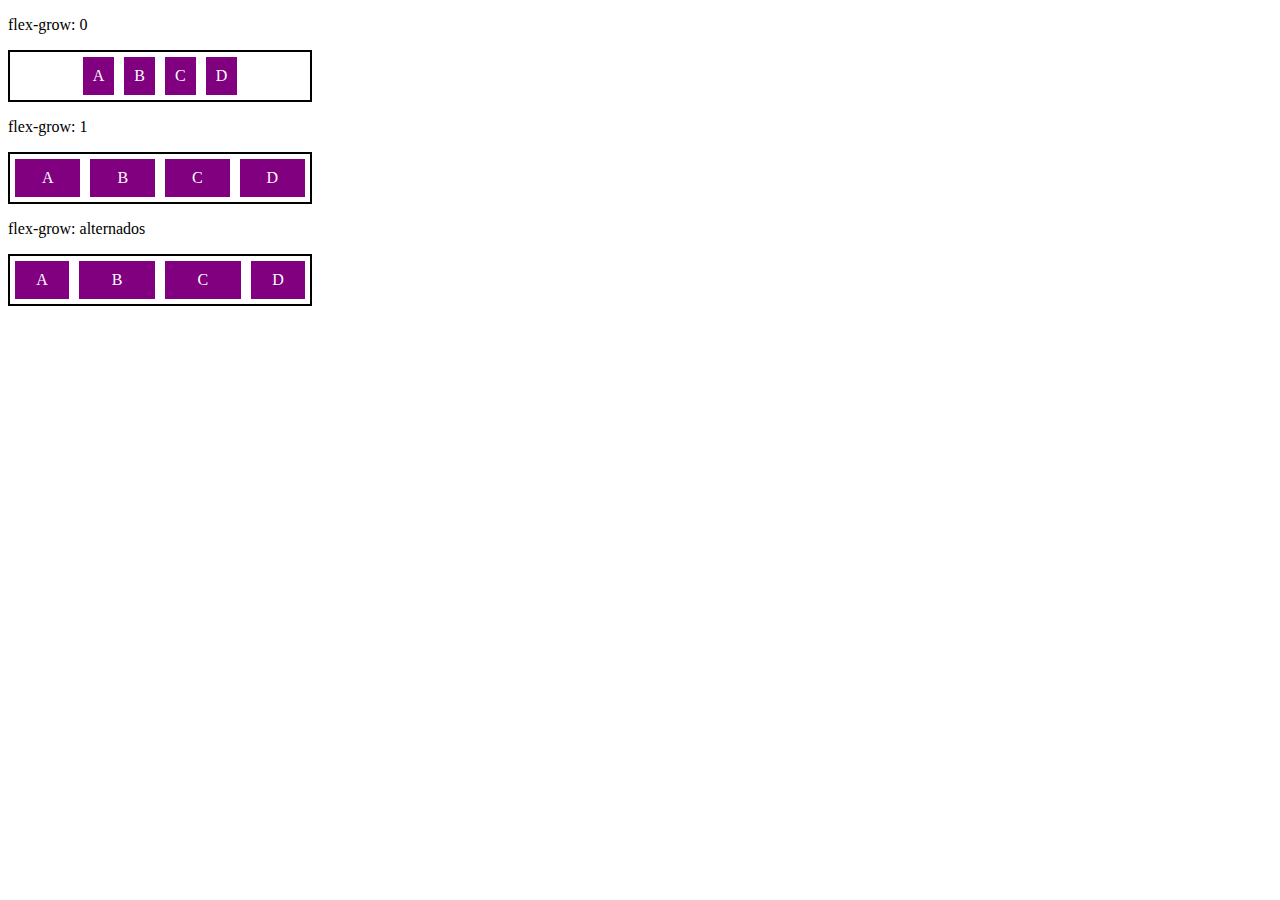
<file: 7-flex-grow.html>
<!DOCTYPE html>
<html lang="pt-br">
<head>
    <meta charset="UTF-8">
    <meta http-equiv="X-UA-Compatible" content="IE=edge">
    <meta name="viewport" content="width=device-width, initial-scale=1.0">
    <title>Fundamentos - Flex Grow</title>
</head>
    <style>
        .flex-container {
            display:flex;
            border: 2px solid black;
            max-width: 300px;
            justify-content: center;
        }

        .item {
            background-color: purple;
            margin: 5px;
            padding: 10px;
            text-align: center;
            color: white;
        }

        .fg-0 {
            flex-grow: 0;
        }

        .fg-1 {
            flex-grow: 1;
        }

        .fg-2 {
            flex-grow: 2;
        }

        .fg-3 {
            flex-grow: 3;
        }
    </style>

<body>
    <p>flex-grow: 0</p>
    <div class="flex-container">
        <div class="item fg-0">A</div>
        <div class="item fg-0">B</div>
        <div class="item fg-0">C</div>
        <div class="item fg-0">D</div>
    </div>
    <p>flex-grow: 1</p>
    <div class="flex-container">
        <div class="item fg-1">A</div>
        <div class="item fg-1">B</div>
        <div class="item fg-1">C</div>
        <div class="item fg-1">D</div>
    </div>
    <p>flex-grow: alternados</p>
    <div class="flex-container">
        <div class="item fg-1">A</div>
        <div class="item fg-2">B</div>
        <div class="item fg-2">C</div>
        <div class="item fg-1">D</div>
    </div>
</file>
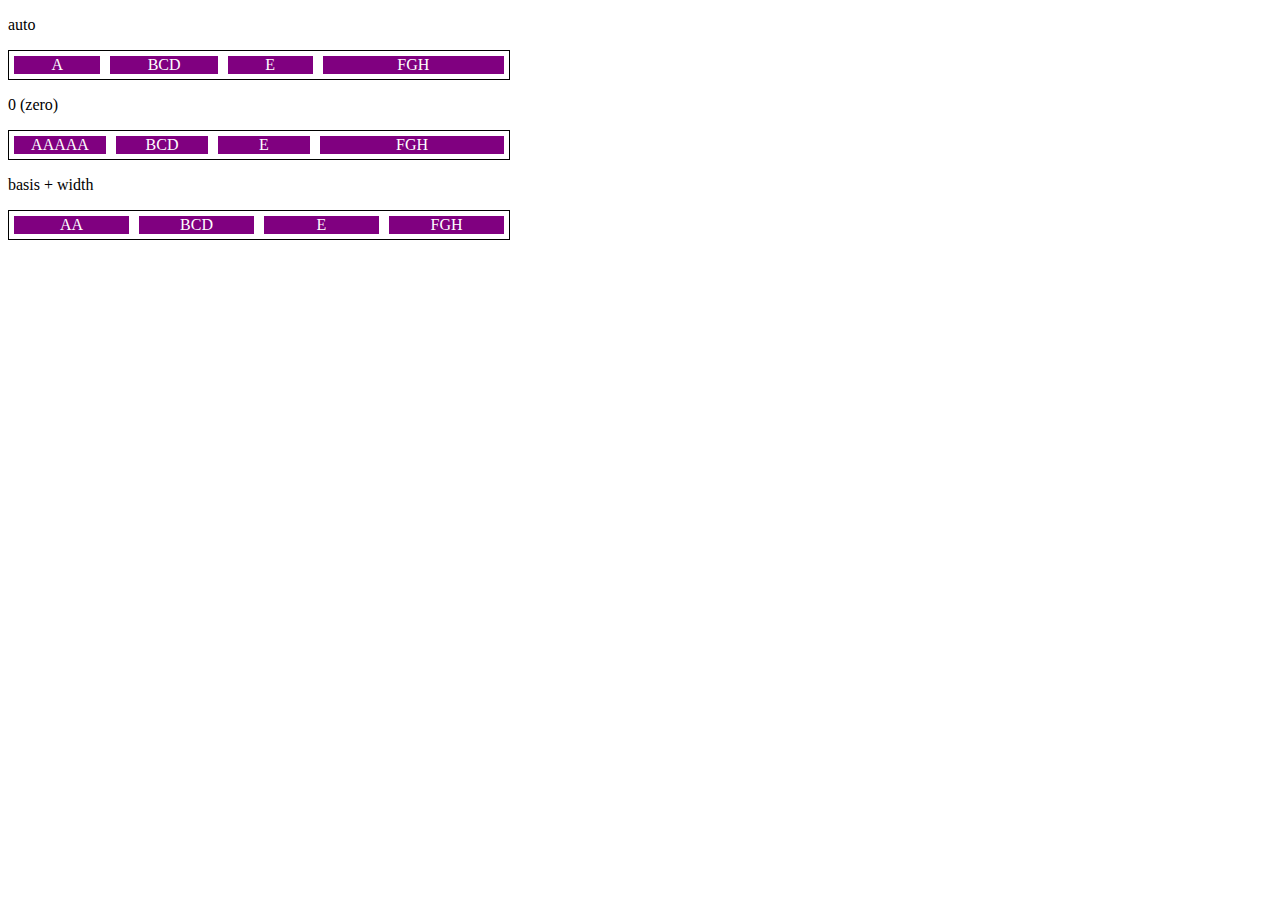
<file: 8-flex-basis.html>
<!DOCTYPE html>
<html lang="pt-br">
<head>
    <meta charset="UTF-8">
    <meta http-equiv="X-UA-Compatible" content="IE=edge">
    <meta name="viewport" content="width=device-width, initial-scale=1.0">
    <title>Fundamentos - Flex Basis</title>
</head>
    <style>
        .flex-container {
            display: flex;
            max-width: 500px;
            border: 1px solid black;
        }

        .items {
            background: purple;
            color: white;
            text-align: center;
            margin: 5px;
        }

        .bauto {
            flex-basis: auto;
        }

        .b-0 {
            flex-basis: 0;
        }

        .fg-0 {
            flex-grow: 0;
        }
        .fg-1 {
            flex-grow: 1;
        }

        .fg-2 {
            flex-grow: 2;
        }

        .w100 {
            flex-basis: 100px;
        }

    </style>
<body>
    <p>auto</p>
    <div class="flex-container">
        <div class="items bauto fg-1">A</div>
        <div class="items bauto fg-1">BCD</div>
        <div class="items bauto fg-1">E</div>
        <div class="items bauto fg-2">FGH</div>
    </div>
    <p>0 (zero)</p>
    <div class="flex-container">
        <div class="items b-0 fg-1">AAAAA</div>
        <div class="items b-0 fg-1">BCD</div>
        <div class="items b-0 fg-1">E</div>
        <div class="items b-0 fg-2">FGH</div>
    </div>
    <p>basis + width</p>
    <div class="flex-container">
        <div class="items w100 fg-1">AA</div>
        <div class="items w100 fg-1">BCD</div>
        <div class="items w100 fg-1">E</div>
        <div class="items w100 fg-1">FGH</div>
    </div>
</body>
</html>
</file>
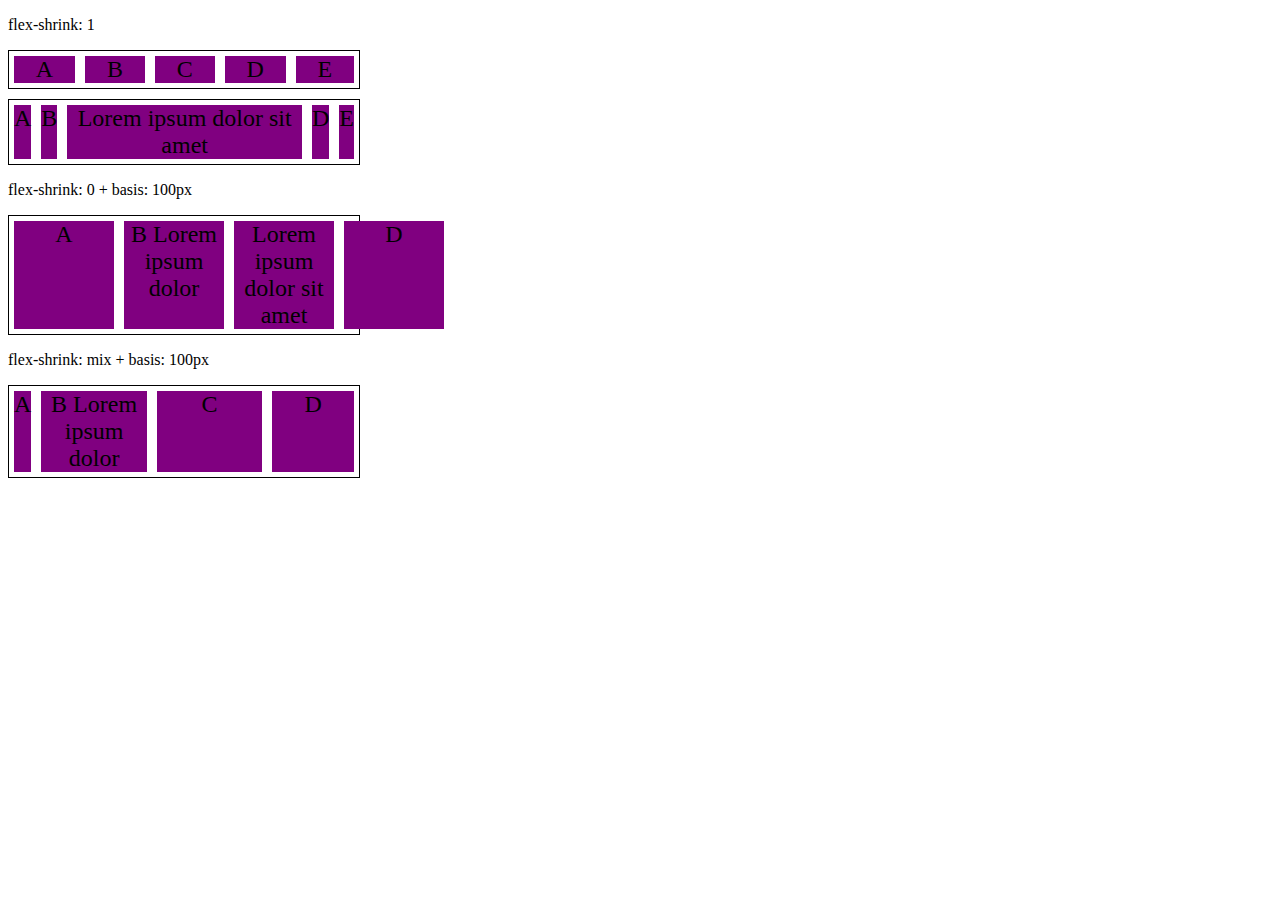
<file: 9-flex-shrink.html>
<!DOCTYPE html>
<html lang="pt-br">
<head>
    <meta charset="UTF-8">
    <meta http-equiv="X-UA-Compatible" content="IE=edge">
    <meta name="viewport" content="width=device-width, initial-scale=1.0">
    <title>Fundamentos - Flex shrink</title>
    <style>
        .flex-container {
            display: flex;
            border: 1px solid black;
            max-width: 350px;
            margin-bottom: 10px;
        }

        .items {
            margin: 5px;
            background-color: purple;
            font-size: 24px;
            text-align: center;
        }

        .s-0{
            flex-shrink: 0;
            flex-basis: 100px;
        }

        .s-1{
            flex-shrink: 1;
        }

          .s-2{
            flex-shrink: 2;
            flex-basis: 120px;
        }

        .s-3{
            flex-shrink: 3;
            flex-basis: 100px;
        }


        .fg-1 {
            flex-grow: 1;
        }

    </style>
</head>
<body>
    <p>flex-shrink: 1</p>
    <div class="flex-container">
        <div class="items s-1 fg-1">A</div>
        <div class="items s-1 fg-1">B</div>
        <div class="items s-1 fg-1">C</div>
        <div class="items s-1 fg-1">D</div>
        <div class="items s-1 fg-1">E</div> 
    </div>
    <div class="flex-container">
        <div class="items s-1 fg-1">A</div>
        <div class="items s-1 fg-1">B</div>
        <div class="items s-1 fg-1">Lorem ipsum dolor sit amet</div>
        <div class="items s-1 fg-1">D</div>
        <div class="items s-1 fg-1">E</div> 
    </div>

    <p>flex-shrink: 0 + basis: 100px</p>
    <div class="flex-container">
        <div class="items s-0 fg-1">A</div>
        <div class="items s-0 fg-1">B Lorem ipsum dolor</div>
        <div class="items s-0 fg-1">Lorem ipsum dolor sit amet</div>
        <div class="items s-0 fg-1">D</div>
    </div>

    <p>flex-shrink: mix + basis: 100px</p>
    <div class="flex-container">
        <div class="items s-1 fg-1">A</div>
        <div class="items s-2 fg-1">B Lorem ipsum dolor</div>
        <div class="items s-2 fg-1">C</div>
        <div class="items s-3 fg-1">D</div>
    </div>
</body>
</html>
</file>
<file: projeto-flex/style.css>
* {
    margin: 0;
    padding: 0;
    font-family: 'Open Sans', sans-serif;
}

ul {
    list-style: none;
    margin: 0;
    padding: 0;
}

ul li a {
    text-decoration: none;
}

div img {
    display: block;
    width: 100%;
}

.flex-container {
    display: flex;
    max-width: 992px;
    margin: auto;
    width: 100%;
}

header {
    background-color: #122A57;
    height: 100px;
    display: flex;
    align-items: center;
    color: #fff;
}

header .list-items {
    display: flex;
    max-width: 260px;
    width: 100%;
    justify-content: space-between;
    align-items: center;
}

.list-items li a{
    color: rgb(255, 255, 255);
}
header .menu {
    justify-content: space-between;
}

.apresentacao {
    height: 100vh;
    align-items: center;
    justify-content: space-between;
}

.apresentacao .texto-apresentacao {
    min-height: 200px;
}

.texto-apresentacao h1 {
    color:#122A57;
    font-size: 48px;
    margin-bottom: 10px;
}

.btn{
    background-color: #122A57;
    color: white;
    text-align: center;
    border-radius: 30px;
    width: 220px;
    display: block;
    text-decoration: none;
    height: 50px;
    line-height: 50px;
    margin-top: 10px;
    margin-bottom: 10px;
}

#quem-somos {
    flex-direction: row-reverse;
    align-items: center;
    justify-content: space-between;
}

#quem-somos h2{
    font-size: 32px;
    color: #122A57;
    display: flex; 
    margin-bottom: 20px;
}

#quem-somos h2::before {
    content: "";
    height: 50px;
    width: 5px;
    margin-right: 5px;
    background-color: #122A57;
}

#quem-somos p{
    margin-bottom: 10px;
    width: 90%;
}

#quem-somos img {
    min-width: 420px;
}

.container-externo {
    background-color: #122A57;
    width: 100%;
}

#servicos {
    flex-direction: column;
    padding-top: 50px;
    padding-bottom: 100px;
}

#servicos h2{
    color: white;
    font-size: 32px;
    margin-bottom: 20px;
}

.list-servicos {
    display: flex;
    justify-content: space-between;
}

.list-servicos .item-servico {
    text-align: center;
}

.item-servico a{
    width: 220px;
    background-color: #fff;
    border-radius: 30px;
    height: 50px;
    text-align: center;
    margin-top: 20px;
    line-height: 50px;
    padding: 5px 10px;
    color: #122A57;
    font-size: 14px;
    text-decoration: none;
    font-weight: 700;
}

.item-servico p{
    font-weight: 700;
    font-size: 18px;
    color: #fff;
    margin-top: 20px;
}

.item-servico img {
    width: 80%;
    margin: auto;
}

#planos {
    flex-direction: column;
    min-height: 100vh;
    padding-top: 50px;
}
#planos h2 {
    font-size: 32px;
}

.list-planos {
    display: flex;
    align-items: flex-end;
    justify-content: space-between;
}

.item-plano {
    flex: 1;
    border: 5px solid #122A57;
    margin-right: 20px;
    padding: 10px;
    max-width: 240px;
}

.item-plano .btn {
    margin: auto;
    margin-bottom: 20px;
}

.item-plano h3 {
    font-size: 24px;
    display: flex;
    flex-direction: column;
    text-align: center;
    margin-top: 20px;
}

.item-plano h3::after {
    content: "";
    background-color: #122A57;
    width: 100%;
    height: 3px;
    margin-top: 20px;
    margin-bottom: 10px;
}

.item-plano ul{
    padding: 10px 20px;
    display: flex;
    flex-direction: column;
    margin-bottom: 10px;
}

.item-plano ul li{
    display: flex;
    flex-wrap: nowrap;
    align-items: center;
} 

.item-plano ul li::before {
    content: "";
    width: 10px;
    height: 10px;
    background-color: #122A57;
    margin-right: 5px;

}

footer {
    background-color: #122A57;
    height: 70px;
    display: flex;
    align-items: center;
}

footer .footer {
    justify-content: space-between;
    color: #fff;
}

/*mobile*/
@media(max-width: 992px) {
    .flex-container {
        flex-direction: column;
    }

    .apresentacao {
        flex-direction: column-reverse;
    }
    .apresentacao .texto-apresentacao{
     
        width: 100%;
    }

    #quem-somos {
        flex-direction: column-reverse;
    }

    .list-servicos {
        flex-direction: column;
    }

    .item-servico img{
        width: 50%;
        margin: auto;
    }

    .list-planos{
        flex-direction: column;
        align-items: flex-start;
    }
    .list-planos .item-plano{
        max-width: 90%;
        margin: auto;
        width: 100%;
    }
}
</file>
